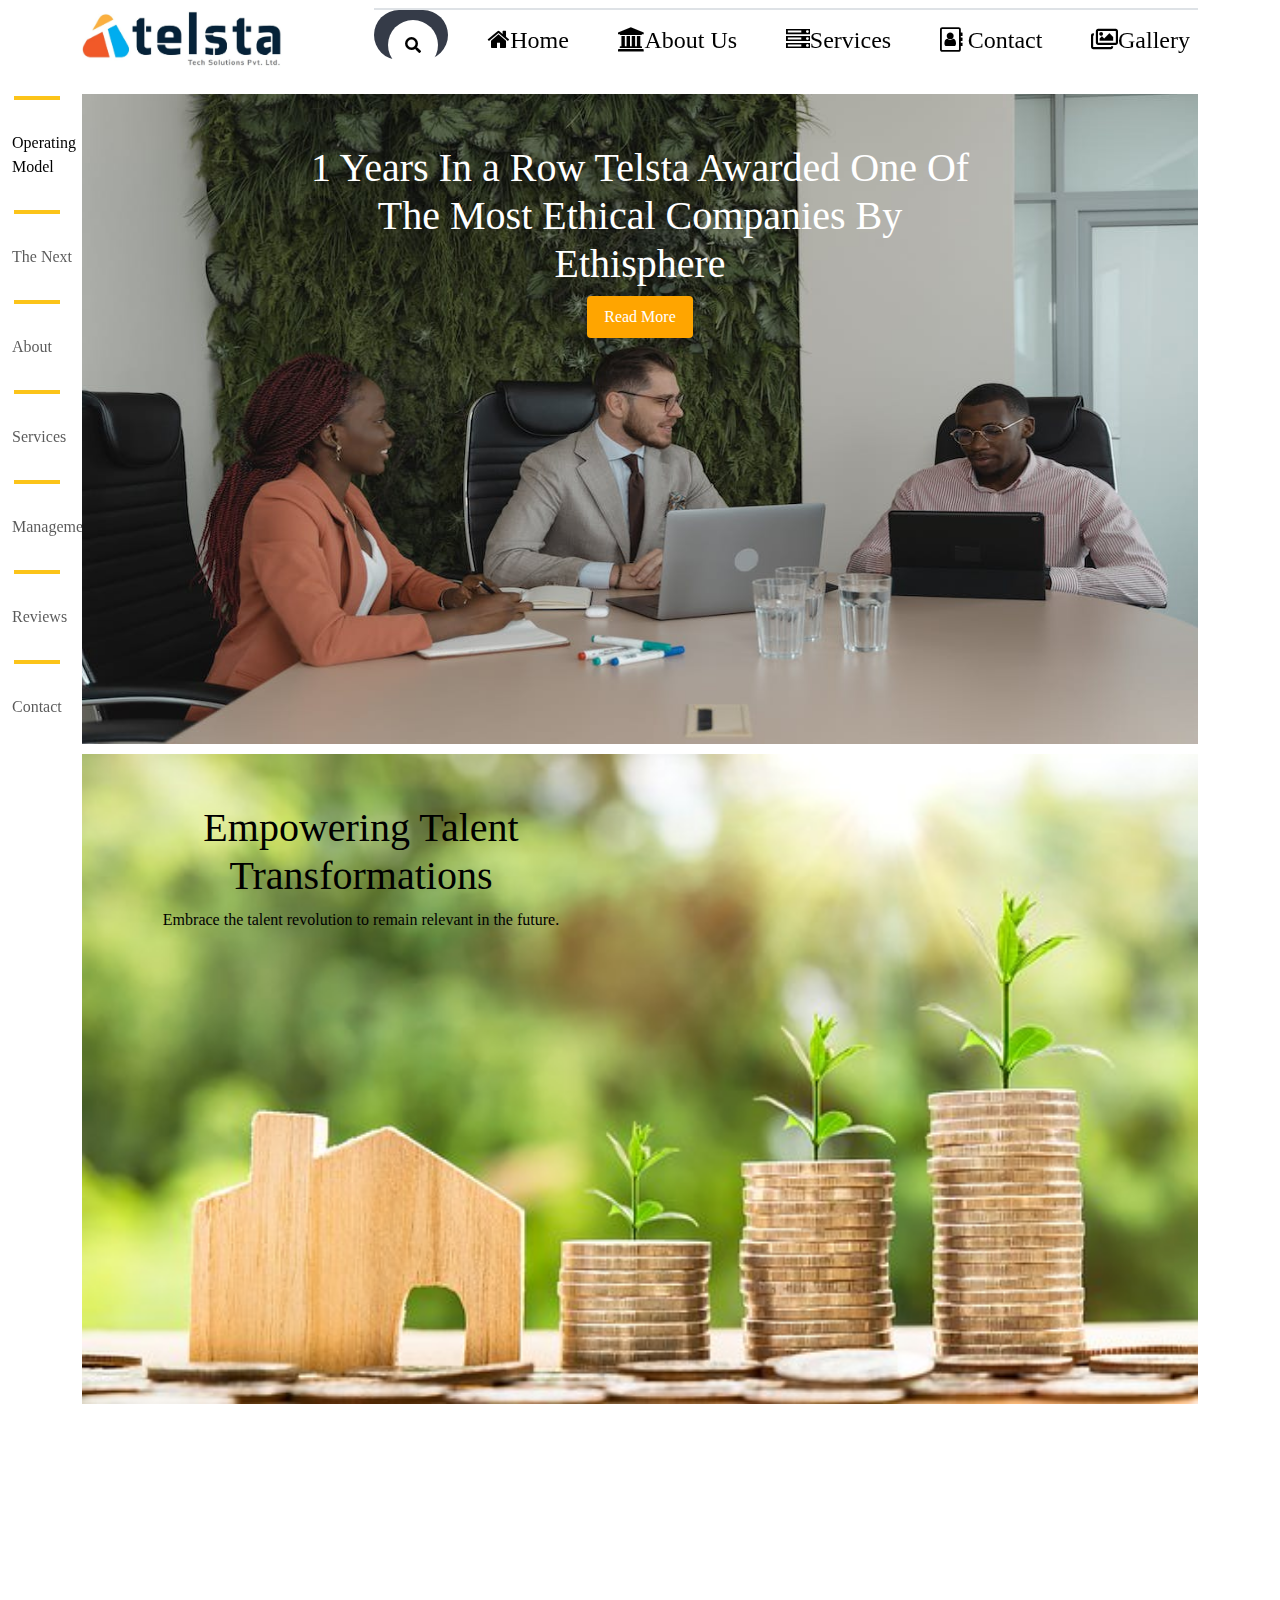
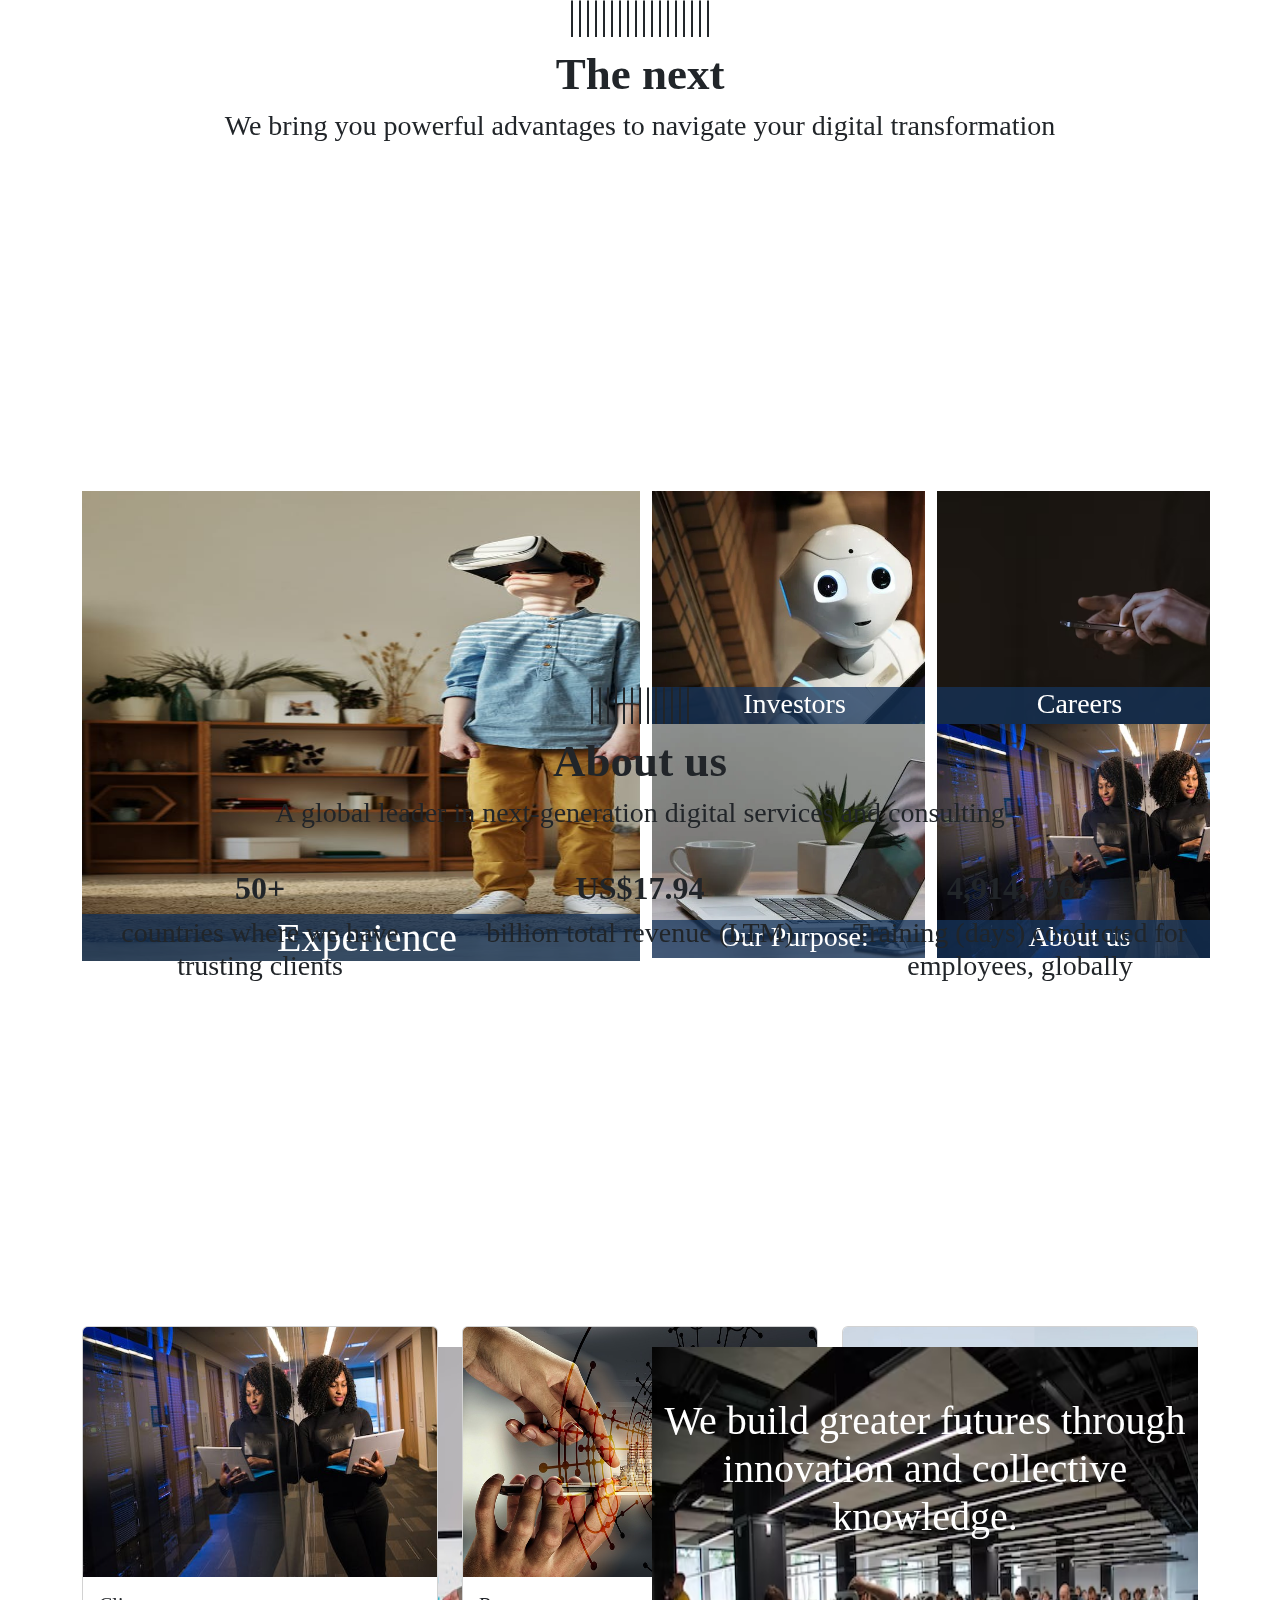
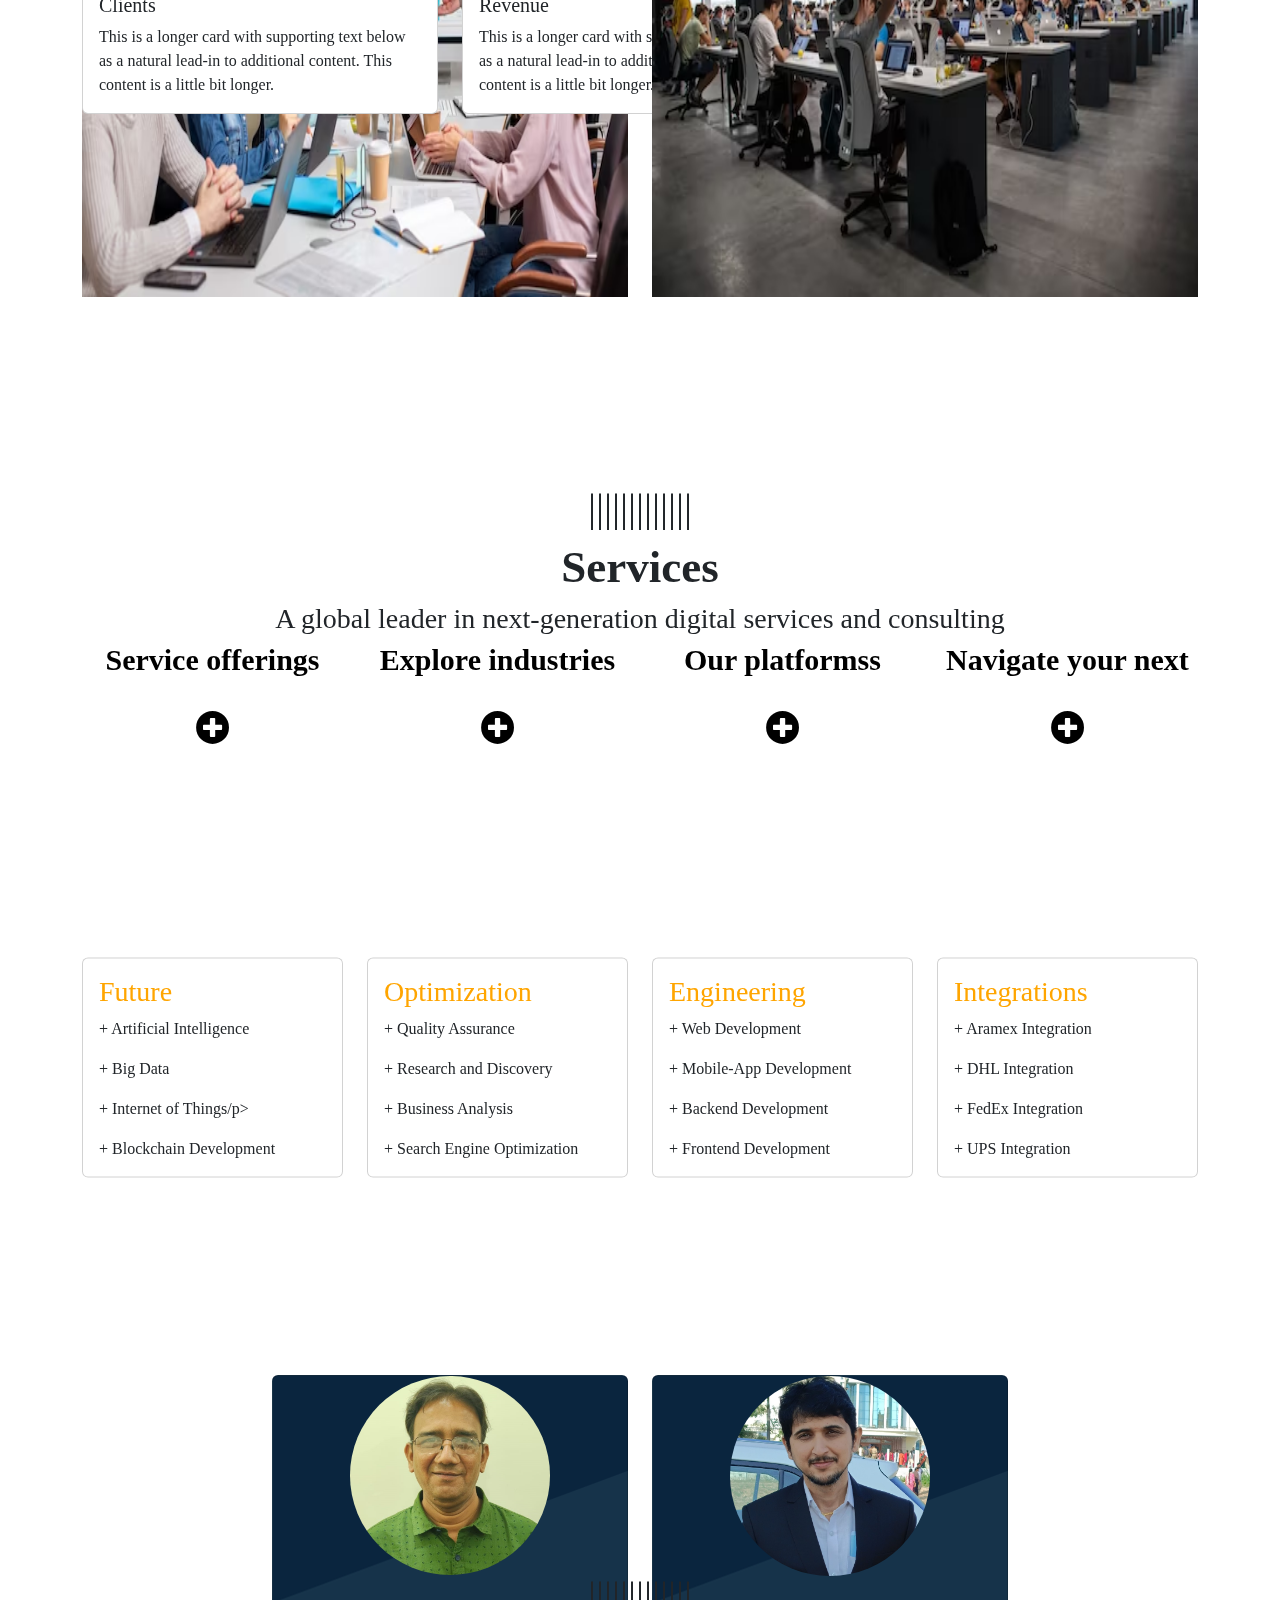
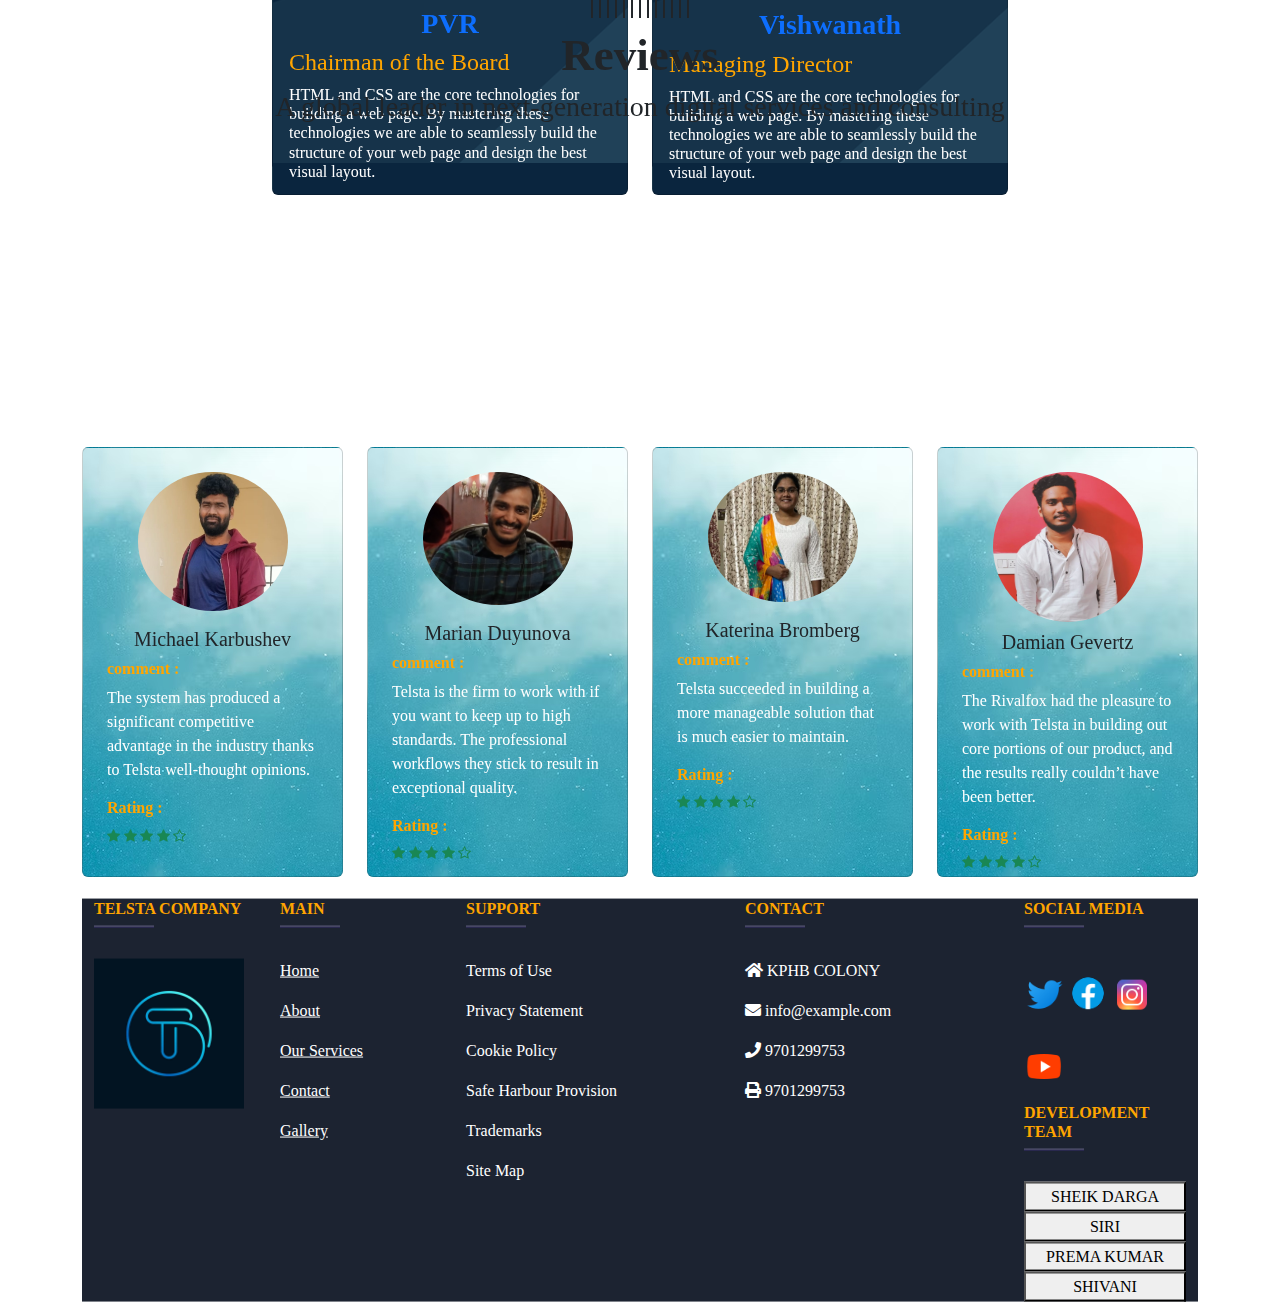
<file: html/index.html>
<!DOCTYPE html>
		<html lang="en">
		<head>
      <title> Telsta software solutions </title>
		<meta charset="UTF-8">
		<meta http-equiv="X-UA-Compatible" content="IE=edge">
		<meta name="viewport" content="width=device-width, initial-scale=1.0">

    <link href="https://cdn.jsdelivr.net/npm/bootstrap@5.2.3/dist/css/bootstrap.min.css" rel="stylesheet">
    <script src="https://cdn.jsdelivr.net/npm/bootstrap@5.2.3/dist/js/bootstrap.bundle.min.js"></script>
   
    <link rel="stylesheet" href="..\css\telstastyles.css">
    
 
    <link rel="stylesheet" href="https://cdnjs.cloudflare.com/ajax/libs/font-awesome/5.14.0/css/all.min.css">
    <link rel="stylesheet" href="https://cdnjs.cloudflare.com/ajax/libs/font-awesome/4.7.0/css/font-awesome.min.css">
    <link rel="stylesheet" href="https://unpkg.com/aos@2.3.0/dist/aos.css">

    <script src="https://cdn.jsdelivr.net/npm/jquery@3.6.3/dist/jquery.slim.min.js"></script>
	  <script src="https://cdn.jsdelivr.net/npm/popper.js@1.16.1/dist/umd/popper.min.js"></script>
<script src=" https://unpkg.com/aos@2.3.0/dist/aos.js"></script>    



	</head>
  <body data-bs-spy="scroll" data-bs-target=".scrol" data-bs-offset="50">
    <!--side scroll starting-->
    <nav class="navbar scrol d-none  d-xl-block">
      <div class="container-fluid">
        <ul class="navbar-nav">
          <li class="nav-item">
            <img src="..\pvr img\lineicon.jpg">
            <a class="nav-link border-hover1 " href="#section1">Operating Model</a>
          </li>
          <li class="nav-item">
            <img src="..\pvr img\lineicon.jpg">
            <a class="nav-link" href="#section2">The Next</a>
          </li>
          <li class="nav-item">
            <img src="..\pvr img\lineicon.jpg">
            <a class="nav-link" href="#section3">About</a>
          </li>
          <li class="nav-item">
            <img src="..\pvr img\lineicon.jpg">
            <a class="nav-link border-hover1" href="#section4">Services</a>
          </li>
          
          <li class="nav-item">
            <img src="..\pvr img\lineicon.jpg">
            <a class="nav-link" href="#section5">Management</a>
          </li>
          <li class="nav-item">
            <img src="..\pvr img\lineicon.jpg">
            <a class="nav-link" href="#section6">Reviews</a>
          </li>
          <li class="nav-item">
            <img src="..\pvr img\lineicon.jpg">
            <a class="nav-link" href="#section7">Contact</a>
          </li>
        </ul>
      </div>
    </nav>
    <!-- side scroll ending-->


    <!--header start-->  
			<nav class="header">
				<div class="navbar navbar-expand-lg">
					<div class="container">
						<a href="#" class=" text-decoration-none d-block d-lg-none fw-bold fs-1  "><img src="..\pvr img\logo1.jpeg"width="160px" height="50px"/> </a>
           
                        
						<button class="navbar-toggler" type="button" data-bs-toggle="collapse"
							data-bs-target="#navbarSupportedContent" aria-controls="navbarSupportedContent"
							aria-expanded="false" aria-label="Toggle navigation">
							<span class=" fa fa-bars" style="font-size:34px" ></span>
						</button>

            <img class="	d-none d-lg-block d-xl-block  fw-bold fs-1 " src="..\pvr img\logo1.jpeg" width="200px">

						<div class="collapse navbar-collapse justify-content-end" id="navbarSupportedContent">
							<ul id="nav-length" class="navbar-nav justify-content-between border-top border-2 text-center">
                <li>
                  <div class="searchbar ">
                    <input class="search_input" type="text" name="" placeholder="Search...">
                    <a href="#" class="search_icon"><i class="fas fa-search"></i></a>
                  </div>
                </li>
								<li class="nav-item">
									<a href="../html/index.html"  class="nav-link border-hover py-3 text-black fa fa-home"style="font-size:24px">Home</a>
								</li>
								<li class="nav-item">
									<a href="../html/about.html"class="nav-link border-hover py-3 text-black fa fa-bank"style="font-size:24px">About Us</a>
                                </li>
								<li class="nav-item">
									<a href="..\html\services.html" class="nav-link border-hover py-3  text-black 	fa fa-server" style="font-size:24px">Services</a>
								</li>
								<li class="nav-item">
									<a href="..\html\ContactUs.html"  class="nav-link border-hover py-3  text-black fa fa-address-book-o" style="font-size:24px">
										Contact
									</a>
								</li>
                <li class="nav-item">
									<a href="..\html\gallery.html" class="nav-link border-hover py-3  text-black 	far fa-images" style="font-size:24px">Gallery</a>
								</li>
							</ul>
						</div>
					</div>
				</div>
			</nav>
            <!--header end -->
          

                <!--first image-->
    <div id="section1">
            <div class="container">
                <div style="margin-top:15px;" >
                    <div class="hero img-zoom ">
                        <div class="hero-overlay " >
                          <h1 >1 Years In a Row Telsta Awarded One Of The Most Ethical Companies By Ethisphere</h1>
                          <a href="../html/about.html"><button class="btn rainbow rainbow-1" >Read More</button></a>
                        </div>
                        <img src="..\pvr img\pic19.jpg"  alt="bubbles from surf" class="hero-image " >
                    </div> 
                </div>
            </div>


            <!-- seconde image-->
            <div class="container "  style="margin-top: 10px;" >
                <div class="hero img-zoom">
                    <div class="hero-overlay2 " style="color: black;">
                        <h1>Empowering Talent Transformations
                        </h1>
                        <p>Embrace the talent revolution to remain relevant in the future.</p>
                    </div>
                    <img src="..\pvr img\pic16.jpg" class="hero-image">
                </div>
            </div>
    </div>
  <div id="section2">
            <!--information-->
            <div class="container text-center" data-aos="slide-up"style="margin-top: 35px;" >
                <h1>||||||||||||||||||</h1>
                <h1 class="heading">The next</h1>
                <h3 class="heading2">We bring you powerful advantages to navigate your digital transformation</h3>
            </div>
            <!--cards design starting-->

              <div class="container" data-aos="slide-up"style="margin-top: 30px;">
                <div class="row ">
                    <div class="col-md-6 box">
                            <img src="..\pvr img\pic12.jpg" width="650px" height="470px"/>
                            <div class="cover1">
                                <h1>Experience</h1>
                                <p >
                                    Deliver design-led delightful experiences built on a deep empathy for customers. Conquer context, content and channel to make CX your competitive advantage.</p>
                            </div>
                    </div>
                    <div class="col-md-6">
                      <div class="row" >
                            <div class="col-md-6 box">
                                <img src="..\pvr img\pic11.jpg" width="350px"  height="100%"/>
                                <div class="cover">
                                   <h3 >Investors</h3>
                                  <p >
                                    Maximizing shareholder value with good corporate governance</p>
                                </div>
                            </div>
                            <div class="col-md-6 box">
                                    <img src="..\pvr img\pic7.jpg" width="350px" height="100%"/>

                                     <div class="cover">
                                        <h3 >Careers</h3>
                                       <p >
                                        Every Infoscion is the navigator of our clients’ digital transformation/p>
                                     </div>
                            </div>
                      </div>
                      <div class="row">
                            <div class="col-md-6 box">
                                      <img src="..\pvr img\pic14.jpg"width="350px"  height="100%"/>
                                     <div class="cover">
                                        <h3 >Our Purpose:</h3>
                                       <p >
                                          To amplify human potential and create the next opportunity for people, businesses and communities
                                        </p>
                                     </div>
                            </div>
                            <div class="col-md-6 box">
                                      <img src="..\pvr img\pic13.jpg" width="350px" height="100%" />
                                      <div class="cover">
                                        <h3 >About us</h3>
                                        <p > A global leader in next-generation digital services and consulting</p>
                                      </div>
                            </div>
                      </div>
                    </div>
                </div>
              </div>
  </div>
        <!--cards design ending-->
        <div id="section3">
          <!--about start-->
          <div class="container text-center"data-aos="slide-up" style="margin-top: 35px;">
              <div  >
                  <h1>|||||||||||||</h1>
                  <h1 class="heading">About us</h1>
                  <h3 class="heading2">A global leader in next-generation digital services and consulting</h3>
              </div>
          </div>
          <!--about ending-->
  
          <!--information-->
          <div class="container text-center"data-aos="slide-up" style="margin-top: 70px;">
              <div class="row">
                  <div class="col-md-4">
                     <h2 style="font-weight:bold"> 50+</h2>
                     <h3 class="heading2">countries where we have trusting clients</h3>
                  </div>
                  <div class="col-md-4">
                      <h2 style="font-weight:bold" >US$17.94</h2>
                      <h3 class="heading2">billion total revenue (LTM)</h3>
                  </div>
                  <div class="col-md-4">
                      <h2 style="font-weight:bold"> 4,914,796+</h2>
                      <h3 class="heading2">
                          Training (days) conducted for employees, globally</h3>
                  </div>
              </div>
          </div>
          <div class="container "data-aos="slide-up" style="margin-top: 45px;">
              <div class="row row-cols-1 row-cols-md-3 g-4">
                  <div class="col">
                    <div class="card">
                      <img class="card-img-top" src="..\pvr img\pic13.jpg"  width="100%" height="250px" >
                      <div class="card-body one">
                        <h5 class="card-title">Clients</h5>
                        <p class="card-text">This is a longer card with supporting text below as a natural lead-in to additional content. This content is a little bit longer.</p>
                      </div>
                    </div>
                  </div>
                  <div class="col">
                    <div class="card">
                      <img class="card-img-top " src="..\pvr img\pic17.jpg" width="100%" height="250px" >
                      <div class="card-body one">
                        <h5 class="card-title">Revenue</h5>
                        <p class="card-text">This is a longer card with supporting text below as a natural lead-in to additional content. This content is a little bit longer.</p>
                      </div>
                    </div>
                  </div>
                  <div class="col">
                    <div class="card">
                      <img  class="card-img-top" src="..\pvr img\pic15.jpg" width="100%" height="250px">
                      <div class="card-body one">
                        <h5 class="card-title">Training</h5>
                        <p class="card-text">This is a longer card with supporting text below as a natural lead-in to additional content. This content is a little bit longer.</p>
                      </div>
                    </div>
                  </div>
              </div>
          </div>
            <div class="container" style="margin-top:45px;">
              <div class="row">
                <div class="col-md-6">
                   <div class="zoom"  >
                   
                    <img src="..\pvr img\pic20.jpg"  width="100%"height="550px">
                    </div>
                </div>
                <div class="col-md-6">
                <div class="hero zoom" >
                    <div class="hero-overlay1 ">
                        <h1 >
                            We build greater futures through innovation and collective knowledge.
                        </h1>
                    </div>
                <img src="..\pvr img\pic6.jpg" width="100%"height="550px">
                </div>
              </div>
            </div>
          </div>
        </div>
      
      <div id="section4">
            <!---services starting-->
          <div class="container text-center"data-aos="slide-up" style="margin-top: 35px;">
              <div  >
                  <h1>|||||||||||||</h1>
                  <h1 class="heading">Services</h1>
                  <h3 class="heading2">A global leader in next-generation digital services and consulting</h3>
              </div>
          </div>
            <div class="container" data-aos="slide-up"style="margin-top: 40px;">
              <div class="row services">
                  <div class="col-lg-3">
                      <h2 style=" font-weight: bold;font-size: 30px;">Service offerings</h2>
                      <i style='font-size:34px' class='fas services-img'>&#xf055;</i>
  
                  </div>
                  <div class="col-lg-3">
                      <h2 style=" font-weight: bold;font-size: 30px;"> Explore industries</h2>
                      <i style='font-size:34px' class='fas services-img'>&#xf055;</i>
                  </div>
                  <div class="col-lg-3">
                      <h2 style=" font-weight: bold;font-size: 30px;"> Our platformss</h2>
                      <i style='font-size:34px' class='fas services-img'>&#xf055;</i>
                  </div>
                  <div class="col-lg-3">
                      <h2 style=" font-weight: bold;font-size: 30px;">Navigate your next</h2>
                      <i style='font-size:34px' class='fas services-img'>&#xf055;</i>
                      
                  </div>
              </div>
            </div>
            <div class="container" data-aos="slide-up">
              <div class="row">
                <div class="col-md-3 pt-5">
                  <div class="card cardbg cardb">
                     <div class="card-body">
                       <h3 class="card-title textcolor">Future</h3>
                       <p class="card-text">+ Artificial Intelligence</p>
                       <p class="card-text">+ Big Data</p>
                       <p class="card-text">+ Internet of Things/p>
                       <p class="card-text">+ Blockchain Development </p>

                       </div>
                   </div>
                </div>
                <div class="col-md-3 pt-5">
                  <div class="card cardbg cardb">
                     <div class="card-body">
                       <h3 class="card-title textcolor">Optimization</h3>
                       <p class="card-text">+ Quality Assurance</p>
                       <p class="card-text">+ Research and Discovery</p>
                       <p class="card-text">+ Business Analysis</p>
                       <p class="card-text">+ Search Engine Optimization</p>



                      </div>
                   </div>
                </div>
                <div class="col-md-3 pt-5">
                  <div class="card cardbg cardb">
                     <div class="card-body">
                       <h3 class="card-title textcolor"> Engineering</h3>
                       <p class="card-text">+ Web Development</p>
                       <p class="card-text">+ Mobile-App Development</p>
                       <p class="card-text">+ Backend Development</p>
                       <p class="card-text">+ Frontend Development</p>
                       
                     </div> 
                   </div>
                </div>
                <div class="col-md-3 pt-5">
                  <div class="card cardbg cardb">
                     <div class="card-body">
                       <h3 class="card-title textcolor">Integrations</h3>
                       <p class="card-text">+ Aramex Integration</p>
                       <p class="card-text">+ DHL Integration</p>
                       <p class="card-text">+ FedEx Integration</p>
                       <p class="card-text">+ UPS Integration</p>
                      </div>
                   </div>
                </div>
              </div>
            </div>
      </div>
      
  
          <!-- service ending-->
    <div id="section5" >
        <div class="container"data-aos="slide-up" style="margin-top: 45px;">
          <div class="row ">
              <div class="col-md-2">

              </div>
              <div class="col-md-4 "  >
                  <div class="card" style="height: 420px; background-image: url('../pvr img/background10.jpg');">
                    <img src="..\pvr img\pvr.jpg"width="200px" height="200px"  class=" rounded-circle img-fluid d-block mx-auto mb-3" />
                    <div class="card-body">
                        <h3 class="text-center text-primary" style="font-weight: bold;">PVR</h3>
                        <h4 class="card-title textcolor">Chairman of the Board</h4>
                        <h6 class="card-text text-white">HTML and CSS are the core technologies for building a web page. By mastering these technologies we are able to seamlessly build the structure of your web page and design the best visual layout.</h6>
                      </div>
                  </div>
              </div>
              <div class="col-md-4 "   >
                  <div class="card"style="height: 420px;background-image: url('../pvr img/background10.jpg');" >
                    <img src="..\pvr img\vish.jpg"class=" rounded-circle img-fluid d-block mx-auto mb-3" width="200px" height="200px" />
                    <div class="card-body">
                        <h3  class="text-center text-primary" style="font-weight: bold;">Vishwanath</h3>
                        <h4 class="card-title textcolor">Managing Director</h4>
                        <h6 class="card-text text-white">HTML and CSS are the core technologies for building a web page. By mastering these technologies we are able to seamlessly build the structure of your web page and design the best visual layout.</h6>
                      </div>
                  </div>
              </div>
              <div class="col-md-2">

              </div> 
          </div>
        </div>
    </div>
    
    <div id="section6">
      <div class="container text-center"data-aos="slide-up" style="margin-top: 45px;">
        <div  >
            <h1>|||||||||||||</h1>
            <h1 class="heading">Reviews</h1>
            <h3 class="heading2">A global leader in next-generation digital services and consulting</h3>
        </div>
      </div>
        <!--review starting-->
      <div class="container" data-aos="slide-up">
        <div class="row " style="margin-top: 45px;">
          <div class="col-lg-3 col-md-6 mb-4 mb-lg-0" >
            <!-- Card-->
            <div class="card"  style="height: 430px;background-image: url('../pvr img/background11.jpg');">
              <div class="card-body  p-4"><img src="..\pvr img\review1.jpg" width="150px" height="150px" alt="" class="rounded-circle  img-fluid d-block mx-auto mb-3">
                <h5  class="text-dark text-center">Michael Karbushev</h5>
                <h6 class="textcolor"style="font-weight: bold;" >comment :</h6>
                <p class=" text-white">The system has produced a significant competitive advantage in the industry thanks to Telsta well-thought opinions. </p>
                <h6 class="textcolor"style="font-weight: bold;">Rating :</h6>
                <ul class="list-inline small">
                  <li class="list-inline-item m-0"><i class="fa fa-star text-success"></i></li>
                  <li class="list-inline-item m-0"><i class="fa fa-star text-success"></i></li>
                  <li class="list-inline-item m-0"><i class="fa fa-star text-success"></i></li>
                  <li class="list-inline-item m-0"><i class="fa fa-star text-success"></i></li>
                  <li class="list-inline-item m-0"><i class="fa fa-star-o text-success"></i></li>
                </ul>
              </div>
            </div>
          </div>
      
          <div class="col-lg-3 col-md-6 mb-4 mb-lg-0" style="height: 430px;">
            <!-- Card-->
            <div class="card "  style="height: 430px;background-image: url('../pvr img/background11.jpg');">
              <div class="card-body  p-4"><img src="..\pvr img\review2.jpg" width="150px" height="150px" alt="" class="rounded-circle  img-fluid d-block mx-auto mb-3">
                <h5  class="text-dark text-center">Marian Duyunova</h5>
                <h6 class="textcolor"style="font-weight: bold;" >comment :</h6>
                <p class="text-white">Telsta is the firm to work with if you want to keep up to high standards. The professional workflows they stick to result in exceptional quality.

                </p>
                <h6 class="textcolor"style="font-weight: bold;">Rating :</h6>
                <ul class="list-inline small">
                  <li class="list-inline-item m-0"><i class="fa fa-star text-success"></i></li>
                  <li class="list-inline-item m-0"><i class="fa fa-star text-success"></i></li>
                  <li class="list-inline-item m-0"><i class="fa fa-star text-success"></i></li>
                  <li class="list-inline-item m-0"><i class="fa fa-star text-success"></i></li>
                  <li class="list-inline-item m-0"><i class="fa fa-star-o text-success"></i></li>
                </ul>
              </div>
            </div>
          </div>
      
          <div class="col-lg-3 col-md-6 mb-4 mb-lg-0">
            <!-- Card-->
            <div class="card " style="height: 430px;background-image: url('../pvr img/background11.jpg');">
              <div class="card-body  p-4"><img src="..\pvr img\anjali.jpg" width="150px" height="150px" alt="" class="rounded-circle  img-fluid d-block mx-auto mb-3">
                <h5  class="text-dark text-center">Katerina Bromberg</h5>
                <h6  class="textcolor"style="font-weight: bold;" >comment :</h6>
                <p class="text-white">Telsta succeeded in building a more manageable solution that is much easier to maintain.</p>
                <h6 class="textcolor"style="font-weight: bold;">Rating :</h6>
                <ul class="list-inline small">
                  <li class="list-inline-item m-0"><i class="fa fa-star text-success"></i></li>
                  <li class="list-inline-item m-0"><i class="fa fa-star text-success"></i></li>
                  <li class="list-inline-item m-0"><i class="fa fa-star text-success"></i></li>
                  <li class="list-inline-item m-0"><i class="fa fa-star text-success"></i></li>
                  <li class="list-inline-item m-0"><i class="fa fa-star-o text-success"></i></li>
                </ul>
              </div>
            </div>
          </div>
      
          <div class="col-lg-3 col-md-6 mb-4 mb-lg-0" >
            <!-- Card-->
            <div class="card "  style="height: 430px;background-image: url('../pvr img/background11.jpg');">
              <div class="card-body  p-4"><img src="..\pvr img\review3.jpg" width="150px" height="150px" alt="" class="rounded-circle d-block mx-auto mb-2 ">
                <h5  class="text-dark text-center">Damian Gevertz</h5>
                <h6  class="textcolor"style="font-weight: bold;" >comment :</h6>
                <p class="text-white">The Rivalfox had the pleasure to work with Telsta in building out core portions of our product, and the results really couldn’t have been better. </p>
                <h6 class="textcolor"style="font-weight: bold;">Rating :</h6>
                <ul class="list-inline small">
                  <li class="list-inline-item m-0"><i class="fa fa-star text-success"></i></li>
                  <li class="list-inline-item m-0"><i class="fa fa-star text-success"></i></li>
                  <li class="list-inline-item m-0"><i class="fa fa-star text-success"></i></li>
                  <li class="list-inline-item m-0"><i class="fa fa-star text-success"></i></li>
                  <li class="list-inline-item m-0"><i class="fa fa-star-o text-success"></i></li>
                </ul>
              </div>
            </div>
          </div>
        </div>
      </div>
    </div>

      
<!--review ending-->  

<!-- Button trigger modal -->


<!-- Modal -->
<div class="modal fade" id="exampleModal1" tabindex="-1" aria-labelledby="exampleModalLabel" aria-hidden="true">
  <div class="modal-dialog">
    <div class="modal-content" style="height: 400px;background-image: url('../pvr img/background15.jpg');">
      <div class="modal-header">
        <img src="..\pvr img\darga.jpg" width="150px" height="10px" alt="" class="rounded-circle  img-fluid d-block mx-auto mb-3">
      </div>
      <div class="modal-body text-primary">
        Java Developer
          <div class="text-black">
            <h5 class="modal-title" id="exampleModalLabel">Sheik Darga</h5>
            <h6>Email : sheikdarga755@gmail.com</h6>
            <h6>Phone No : 9701299753</h6>
          </div>
      </div>
      
      <div class="modal-footer">
        <button type="button" class="btn btn-success" data-bs-dismiss="modal">Close</button>
      </div>
    </div>
  </div>
</div>

<div class="modal fade" id="exampleModal2" tabindex="-1" aria-labelledby="exampleModalLabel" aria-hidden="true">
  <div class="modal-dialog">
    <div class="modal-content" style="height: 400px;background-image: url('../pvr img/background15.jpg');">
      <div class="modal-header">
        <img src="..\pvr img\siri.jpg" width="150px" height="150px" alt="" class="rounded-circle  img-fluid d-block mx-auto mb-3">
      </div>
      <div class="modal-body text-primary">
        Web Developer
        <div class="text-black">
          <h5 class="modal-title" id="exampleModalLabel">Siri</h5>
          Lorem ipsum dolor sit amet, consectetur
          adipisicing elit. Quod eos id officiis hic tenetur quae quaerat ad velit ab hic
          tenetur.
          </div>
      </div>
      <div class="modal-footer">
        <button type="button" class="btn btn-success" data-bs-dismiss="modal">Close</button>
      </div>
    </div>
  </div>
</div>


<div class="modal fade" id="exampleModal3" tabindex="-1" aria-labelledby="exampleModalLabel" aria-hidden="true">
  <div class="modal-dialog">
    <div class="modal-content" style="height: 400px;background-image: url('../pvr img/background15.jpg');">
      <div class="modal-header">
        <img src="..\pvr img\prema.jpg" width="150px" height="150px" alt="" class="rounded-circle  img-fluid d-block mx-auto mb-3">
      </div>
      <div class="modal-body text-primary">
        Web Developer
        <div class="text-black">
        <h5 class="modal-title" id="exampleModalLabel">PREMA KUMAR</h5>
        Lorem ipsum dolor sit amet, consectetur
        adipisicing elit. Quod eos id officiis hic tenetur quae quaerat ad velit ab hic
        tenetur.
        </div>
      </div>
      <div class="modal-footer">
        <button type="button" class="btn btn-success" data-bs-dismiss="modal">Close</button>
      </div>
    </div>
  </div>
</div>

<div class="modal fade" id="exampleModal4" tabindex="-1" aria-labelledby="exampleModalLabel" aria-hidden="true">
  <div class="modal-dialog">
    <div class="modal-content" style="height: 400px;background-image: url('../pvr img/background15.jpg');">
      <div class="modal-header">
        <img src="..\pvr img\shivani.jpg" width="150px" height="150px" alt="" class="rounded-circle  img-fluid d-block mx-auto mb-3">
      </div>
      <div class="modal-body text-primary">
         Web Developer
         <div class="text-black">
          <h5 class="modal-title" id="exampleModalLabel">Shivani</h5>
          Lorem ipsum dolor sit amet, consectetur
          adipisicing elit. Quod eos id officiis hic tenetur quae quaerat ad velit ab hic
          tenetur.
          </div>
      </div>
      <div class="modal-footer">
        <button type="button" class="btn btn-success" data-bs-dismiss="modal">Close</button>
      </div>
    </div>
  </div>
</div>


<div id="section7">
        <div class="container my-3" data-aos="slide-up">
            <!-- Footer -->
            <footer
                    class="text-center text-lg-start text-white"
                    style="background-color: #1c2331;"
                    >
             
              <section class="">
                <div class="container text-center text-md-start mt-5">
                
                  <div class="row mt-3">
                    <!-- telsta name and logo-->
                 
                    <div class="col-md-3 col-lg-4 col-xl-2 mx-auto mb-4">
                     
                      <h6 class="text-uppercase fw-bold textcolor">Telsta Company</h6>
                      <hr
                          class="mb-4 mt-0 d-inline-block mx-auto"
                          style="width: 60px; background-color: #7c4dff; height: 2px"
                          />
                      <p>
                        <img src="..\pvr img\logo3.jpg"width="150px" height="150px"/>                     
                     </p>
                    </div>
                    
          
                    <!-- main column -->
                    <div class="col-md-2 col-lg-2 col-xl-2 mx-auto mb-4 cardbody">
                    
                      <h6 class="text-uppercase fw-bold textcolor ">MAIN</h6>
                      <hr
                          class="mb-4 mt-0 d-inline-block mx-auto"
                          style="width: 60px; background-color: #7c4dff; height: 2px"
                          />
                          <p>
                            <a href="../html/index.html" class="text-white">Home</a>
                                  </p>
                                  <p>
                                    <a href="../html/about.html" class="text-white">About</a>
                                  </p>                                  </p>
                                  <p>
                                    <a href="../html/services.html" class="text-white" >Our Services </a>
                                    
                                  <p>
                                    <a href="../html/ContactUs.html" class="text-white">Contact</a>
                                  </p>
                                  <p>
                                    <a href="..\html\gallery.html" class="text-white">Gallery</a>
                                  </p>
                    </div>
                    
          
                    <!-- support column -->
                    <div class="col-md-3 col-lg-3 col-xl-3 mx-auto mb-4 cardbody">
                      <!-- Links -->
                      <h6 class="text-uppercase fw-bold textcolor">Support</h6>
                      <hr
                          class="mb-4 mt-0 d-inline-block mx-auto"
                          style="width: 60px; background-color: #7c4dff; height: 2px"
                          />
                          <P>Terms of Use</P>
                           <P>Privacy Statement</P> 
                            <P>Cookie Policy</P> 
                            <P>Safe Harbour Provision</P> 
                            <P>Trademarks</P> 
                            <P>Site Map</P> 
                      
                     
                    </div>
                    
          
                    <!-- contact column -->
                    <div class="col-md-2 col-lg-3 col-xl-3 mx-auto mb-md-0 mb-4 cardbody">
                      <!-- Links -->
                      <h6 class="text-uppercase fw-bold textcolor">Contact</h6>
                      <hr
                          class="mb-4 mt-0 d-inline-block mx-auto"
                          style="width: 60px; background-color: #7c4dff; height: 2px"
                          />
                      <p><i class="fas fa-home mr-3"></i> KPHB COLONY</p>
                      <p><i class="fas fa-envelope mr-3"></i> info@example.com</p>
                      <p><i class="fas fa-phone mr-3"></i> 9701299753</p>
                      <p><i class="fas fa-print mr-3"></i> 9701299753</p>
                    </div>
                    <!--social media column-->
                    <div  class="col-md-2 col-lg-2 col-xl-2 mx-auto mb-md-0 mb-4 cardbody">
                        <h6 class="text-uppercase fw-bold textcolor">social media</h6>
                      <hr
                          class="mb-4 mt-0 d-inline-block mx-auto"
                          style="width: 60px; background-color: #7c4dff; height: 2px"
                          />
                          <div >
                            <img class=" my-3 " src="..\pvr img\icons8-twitter-1.png" width="40px" alt="twitter">
                            <img class=" my-3" src="..\pvr img\icons8-facebook-48.png" width="40px" alt="facebook">
                            <img class=" my-3" src="..\pvr img\icons8-instagram-48.png" width="40px" alt="instagram">
                            <img class=" my-3" src="..\pvr img\icons8-youtube-48.png"width="40px" alt="youtube">
                        </div>
                        <div>
                          <h6 class="text-uppercase fw-bold textcolor">DEVELOPMENT TEAM</h6>
                          <hr
                          class="mb-4 mt-0 d-inline-block mx-auto"
                          style="width: 60px; background-color: #7c4dff; height: 2px"
                          />
                          
                          <!-- Button trigger modal -->
                          <div style="display: grid;">
                               <button type="button"  data-bs-toggle="modal" data-bs-target="#exampleModal1">SHEIK DARGA</button>
                               <button type="button" data-bs-toggle="modal" data-bs-target="#exampleModal2">SIRI</button>
                               <button type="button"  data-bs-toggle="modal" data-bs-target="#exampleModal3">PREMA KUMAR</button>
                               <button type="button"  data-bs-toggle="modal" data-bs-target="#exampleModal4">SHIVANI</button>
                          </div>
                        </div>
                      </div>
                  </div>
                </div>
              </section>
            </footer>
            <!-- Footer -->
          </div>
</div>
<!--script-->
<script>
  AOS.init({
  duration: 1200,
})
</script>



	</body>
</html>
</file>
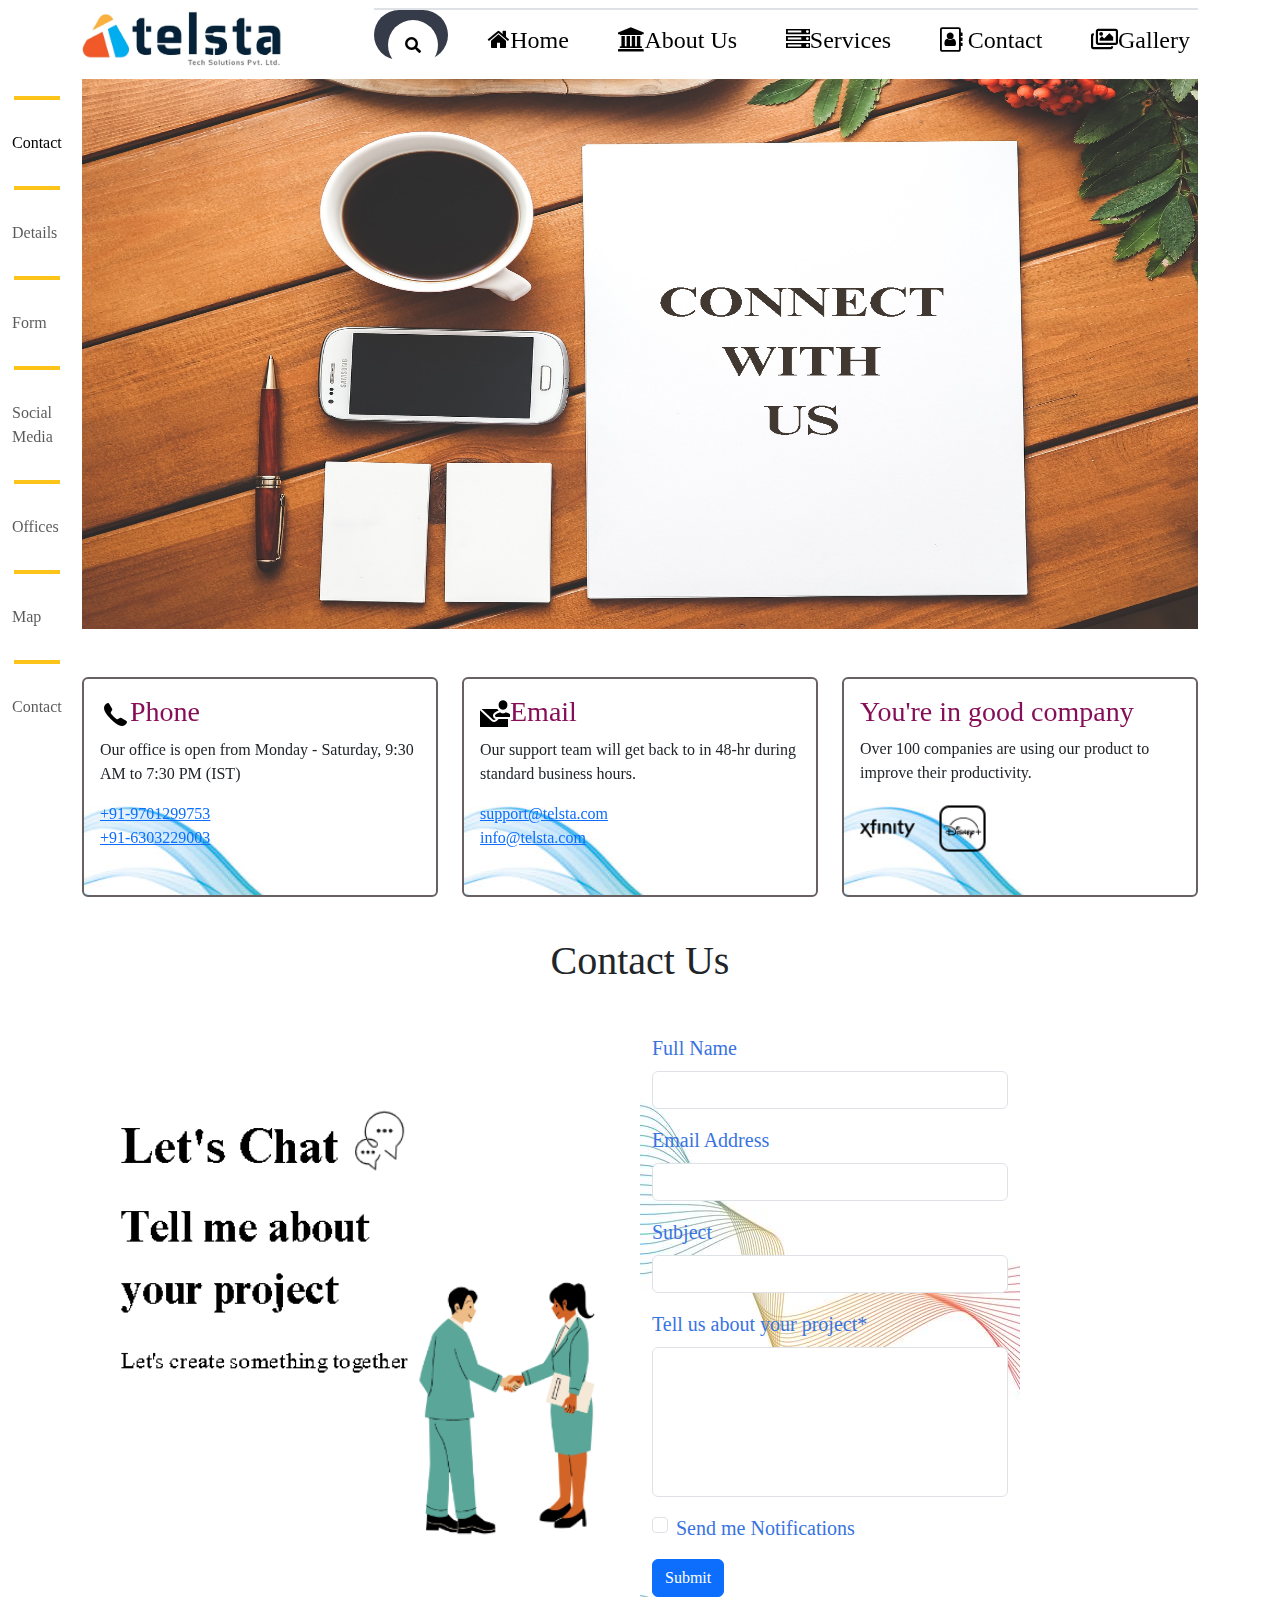
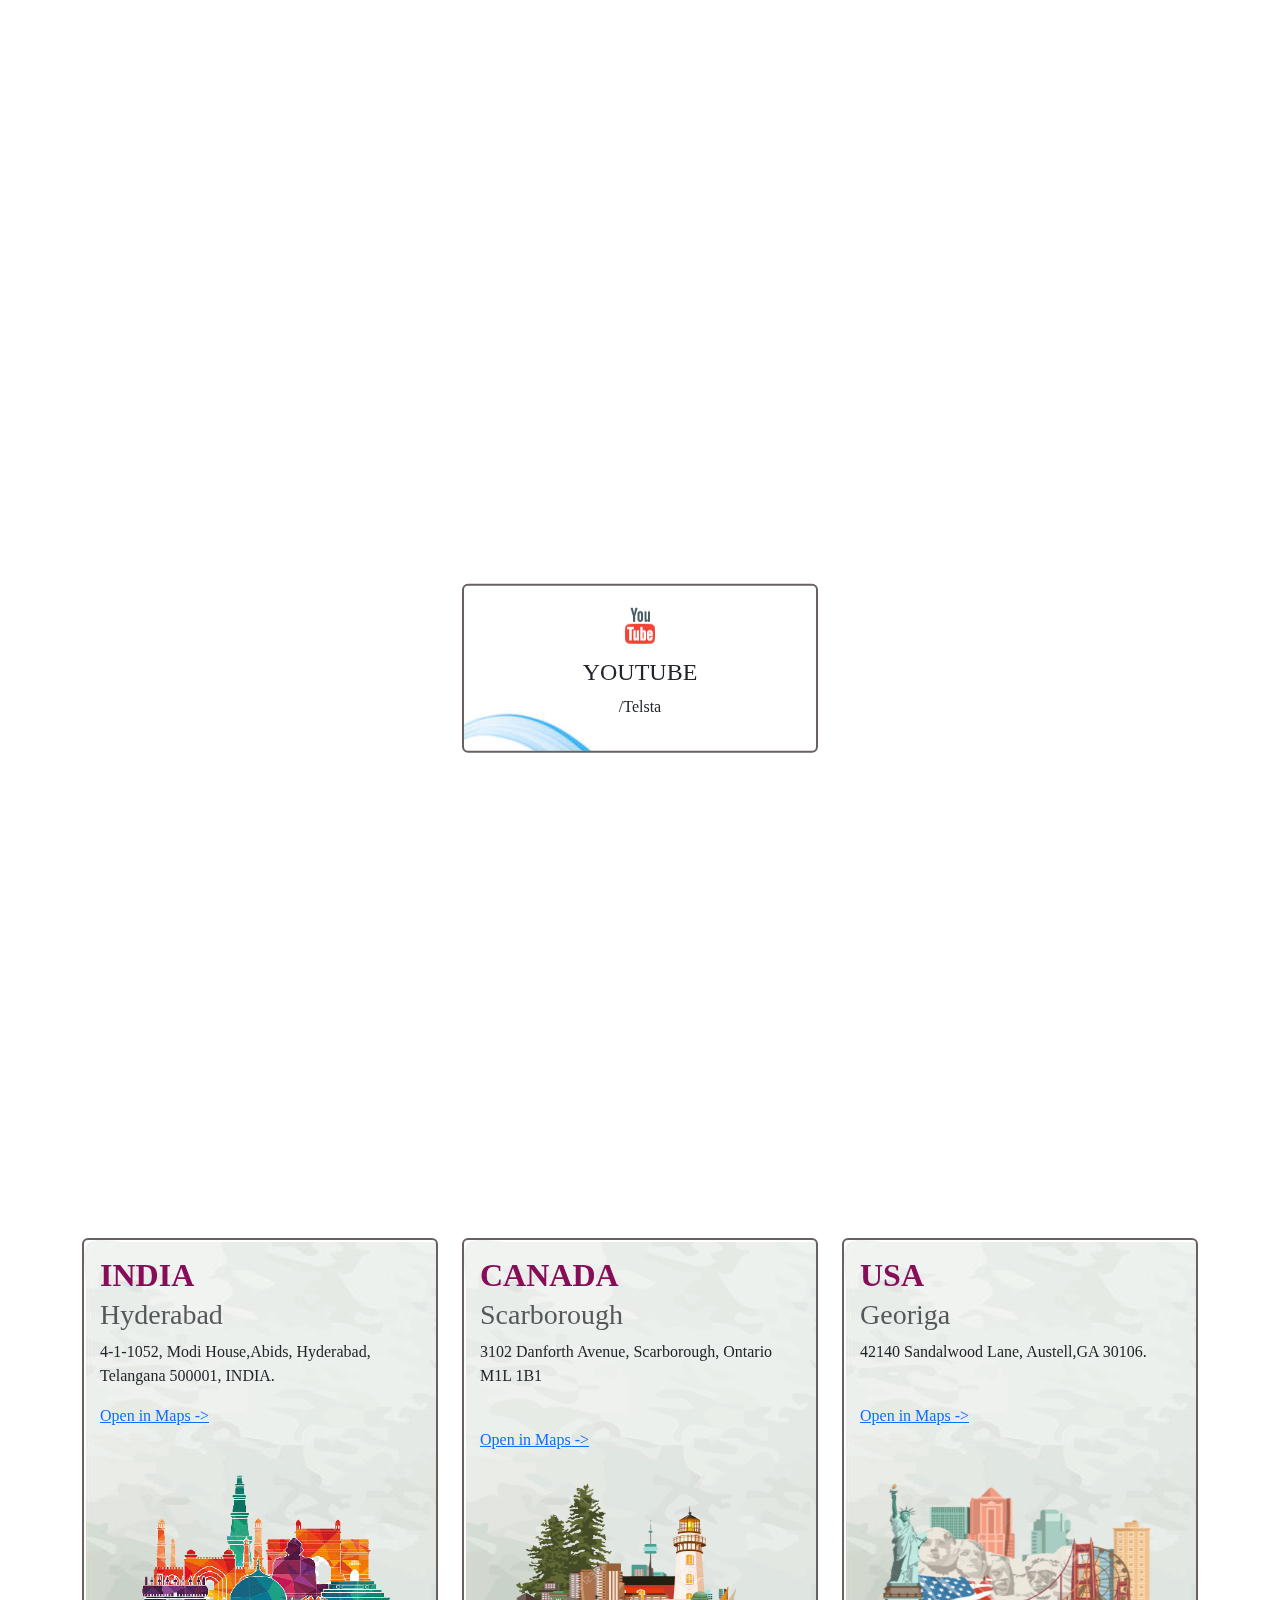
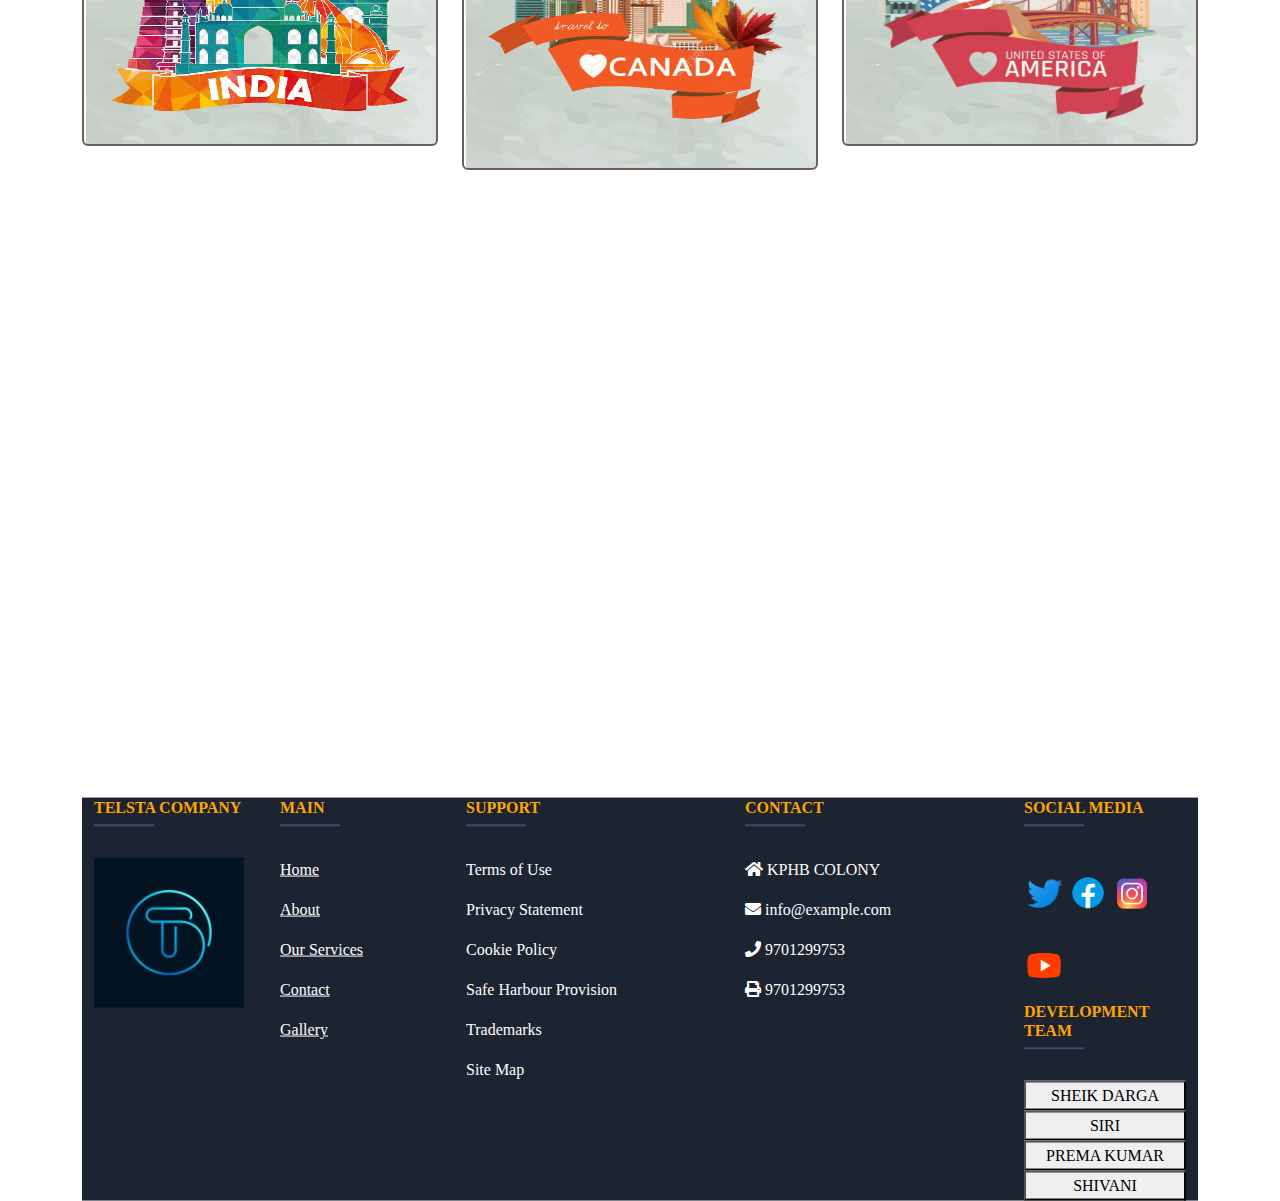
<file: html/ContactUs.html>
<!DOCTYPE html>
<html lang="en">
<head>
    <meta charset="UTF-8">
    <meta http-equiv="X-UA-Compatible" content="IE=edge">
    <meta name="viewport" content="width=device-width, initial-scale=1.0">
    
    <link href="https://cdn.jsdelivr.net/npm/bootstrap@5.2.3/dist/css/bootstrap.min.css" rel="stylesheet">
    <link rel="stylesheet" href="../css/cssstyle.css">

    <script src="https://cdn.jsdelivr.net/npm/bootstrap@5.2.3/dist/js/bootstrap.bundle.min.js"></script>
    <link rel="stylesheet" href="https://cdnjs.cloudflare.com/ajax/libs/font-awesome/5.14.0/css/all.min.css">
    <link rel="stylesheet" href="https://cdnjs.cloudflare.com/ajax/libs/font-awesome/4.7.0/css/font-awesome.min.css">
    <link rel="stylesheet" href="https://unpkg.com/aos@2.3.0/dist/aos.css">

    <script src="https://cdn.jsdelivr.net/npm/jquery@3.6.3/dist/jquery.slim.min.js"></script>
	  <script src="https://cdn.jsdelivr.net/npm/popper.js@1.16.1/dist/umd/popper.min.js"></script>
<script src=" https://unpkg.com/aos@2.3.0/dist/aos.js"></script>   

    <title>Contact Us</title>
    <script>
        function func1(){
            var name = document.getElementById("name").value;
            var email = document.getElementById("email").value;
            var PhoneNumber = document.getElementById("PhoneNumber").value;
            var help = document.getElementById("help").value;
            if(name=="" || email=="" || help =="")
            {
                document.getElementById("error").innerHTML = "Enter all the fields";
                return false;
            }
            else
            {
                if(name=="" && email=="")
                {
                    return true;
                }
                else
                {
                    document.getElementById("error").innerHTML ="Invalid Credentials";
                    return false;
                }
                
            }
        }
                    
    </script>
    <style>
      .google-map {
    padding-bottom: 50%;
    position: relative;
}

.google-map iframe {
    height: 100%;
    width: 100%;
    left: 0;
    top: 0;
    position: absolute;
}
    </style>
   
</head>
<body data-bs-spy="scroll" data-bs-target=".scrol" data-bs-offset="50">

   <!--Side Scroll Starts-->
   <nav class="navbar scrol d-none  d-xl-block">
    <div class="container-fluid">
      <ul class="navbar-nav">
        <li class="nav-item">
          <img src="..\pvr img\lineicon.jpg">
          <a class="nav-link " href="#section1">Contact</a>
        </li>
        <li class="nav-item">
          <img src="..\pvr img\lineicon.jpg">
          <a class="nav-link" href="#section2">Details</a>
        </li>
        <li class="nav-item">
          <img src="..\pvr img\lineicon.jpg">
          <a class="nav-link" href="#section3">Form</a>
        </li>
        <li class="nav-item">
          <img src="..\pvr img\lineicon.jpg">
          <a class="nav-link" href="#section4">Social Media</a>
        </li>
        <li class="nav-item">
          <img src="..\pvr img\lineicon.jpg">
          <a class="nav-link" href="#section5">Offices</a>
        </li>
        <li class="nav-item">
          <img src="..\pvr img\lineicon.jpg">
          <a class="nav-link" href="#section6">Map</a>
        </li>
        <li class="nav-item">
          <img src="..\pvr img\lineicon.jpg">
          <a class="nav-link" href="#section7">Contact</a>
        </li>
      </ul>
    </div>
  </nav>
  <!--Side Scroll Ends-->


     <!--header start-->  
     <nav class="header">
      <div class="navbar navbar-expand-lg">
        <div class="container">
          <a href="#" class=" text-decoration-none d-block d-lg-none fw-bold fs-1  "><img src="..\pvr img\logo1.jpeg"width="160px" height="50px"/> </a>
         
                      
          <button class="navbar-toggler" type="button" data-bs-toggle="collapse"
            data-bs-target="#navbarSupportedContent" aria-controls="navbarSupportedContent"
            aria-expanded="false" aria-label="Toggle navigation">
            <span class=" fa fa-bars" style="font-size:34px" ></span>
          </button>

          <img class="	d-none d-lg-block d-xl-block  fw-bold fs-1 " src="..\pvr img\logo1.jpeg" width="200px">

          <div class="collapse navbar-collapse justify-content-end" id="navbarSupportedContent">
            <ul id="nav-length" class="navbar-nav justify-content-between border-top border-2 text-center">
              <li>
                <div class="searchbar ">
                  <input class="search_input" type="text" name="" placeholder="Search...">
                  <a href="#" class="search_icon"><i class="fas fa-search"></i></a>
                </div>
              </li>
              <li class="nav-item">
                <a href="../html/index.html"  class="nav-link border-hover py-3 text-black fa fa-home"style="font-size:24px">Home</a>
              </li>
              <li class="nav-item">
                <a href="../html/about.html"class="nav-link border-hover py-3 text-black fa fa-bank"style="font-size:24px">About Us</a>
                              </li>
              <li class="nav-item">
                <a href="..\html\services.html" class="nav-link border-hover py-3  text-black 	fa fa-server" style="font-size:24px">Services</a>
              </li>
              <li class="nav-item">
                <a href="..\html\ContactUs.html"  class="nav-link border-hover py-3  text-black fa fa-address-book-o" style="font-size:24px">
                  Contact
                </a>
              </li>
              <li class="nav-item">
                <a href="..\html\gallery.html" class="nav-link border-hover py-3  text-black 	far fa-images" style="font-size:24px">Gallery</a>
              </li>
            </ul>
          </div>
        </div>
      </div>
    </nav>
          <!--header end -->
        

    <!--Contact Starts-->
    <div id="section1">
    <div class="container" data-aos="zoom-in" data-aos-duration="3000">
        <div class="row">
            <img src="../pvr img/contact.jpg" width="100%" height="550px" alt="img" class="image">
        </div>
    </div>
    </div>
    <!--Contact Ends-->

    <!--Contact info Starts-->
    <div id="section2">
    <div class="container" data-aos="fade-up">
        <div class="row" >
            <div class="col-md-4 pt-5 ">
                <div class="card bg cardb cardstyle" >
                    <div class="card-body">
                      <h3 class="card-title textcolor"><img src="../pvr img/icons8-phone-30.png">Phone</h3>
                      <p class="card-text">Our office is open from Monday - Saturday, 9:30 AM to 7:30 PM (IST)</p>
                      <a href="#" class="card-link">+91-9701299753</a><br>
                      <a href="#" class="card-link ">+91-6303229003</a>
                    </div>
                  </div>
            </div>
                <div class="col-md-4 pt-5 ">
                  <div class="card bg cardb cardstyle">
                    <div class="card-body">
                      <h3 class="card-title textcolor"><img src="../pvr img/icons8-mail-account-30.png">Email</h3>
                      <p class="card-text">Our support team will get back to in 48-hr during standard business hours.</p>
                      <a href="#" class="card-link">support@telsta.com</a><br>
                      <a href="#" class="card-link">info@telsta.com</a>
                     </div>
                  </div>
                </div>
                <div class="col-md-4 pt-5">
                     <div class="card bg cardb cardstyle">
                        <div class="card-body">
                          <h3 class="card-title textcolor">You're in good company</h3>
                          <p class="card-text">Over 100 companies are using our product to improve their productivity.</p>
                          <a href="#" class="card-link"><img src="../pvr img/icons8-xfinity-50.png" alt="companyicon" width="55px" height="55px"></a>
                          <a href="#" class="card-link"><img src="../pvr img/icons8-disney-plus-50.png" alt="companyicon" width="55px" height="55px"></a>
                        </div>
                      </div>
                 </div>
            </div>
        </div>
      </div>
      <!--Contact info Ends-->

      <!--Contact Form starts-->
        <div id="section3">
          <div class="container" style="margin-top: 40px;">
            <div class="row">
              <div class="col-md-12 text-center ">
                 <h1>Contact Us</h1>

              </div>
            </div>
            <div class="row" style="margin-top: 40px;">
              <div class="col-md-6">
                  <img src="..\pvr img\Let's Chat.png" width="100%" alt="...">
              </div>
              <div class="col-md-4 contactbg">
                <form>
                  <div class="mb-3">
                    <label for="exampleInputEmail1" class="form-label">Full Name</label>
                    <input type="text" class="form-control" id="exampleInputEmail1" aria-describedby="emailHelp">
                  </div>
                  <div class="mb-3">
                    <label for="exampleInputPassword1" class="form-label">Email Address</label>
                    <input type="email" class="form-control" id="exampleInputPassword1">
                  </div>
                  <div class="mb-3">
                    <label for="exampleInputPassword1" class="form-label">Subject</label>
                    <input type="text" class="form-control" id="exampleInputPassword1">
                  </div>
                  <div class="mb-3">
                    <label for="exampleInputPassword1" class="form-label">Tell us about your project*</label>
                    <input type="text" class="form-control inputsize" id="exampleInputPassword1">
                  </div>
                  <div class="mb-3 form-check">
                    <input type="checkbox" class="form-check-input" id="exampleCheck1" >
                    <label class="form-check-label" for="exampleCheck1">Send me Notifications</label>
                  </div>
                      <button type="submit" class="btn btn-primary">Submit</button>
                </form>
              </div>
              <div class="col-md-2">
      
              </div>
            </div>
        </div>
      </div>
      <!--Contact Form starts-->

    <!--Social Media-->
    <div id="section4">
    <div class="container pt-5"style="text-align:center; padding:40px;" data-aos="fade-up">
        <h3 class="textcolor"><b>Get help 24/7 on social</b></h3>
        <p style="color: rgb(145, 145, 236);"><b>Contact support via</b></p>
    </div>
    <div class="container">
        <div class="row pt-5">
            <div class="col-lg-4" data-aos="fade-right">
                <div class="card bg cardb"style="text-align:center" >
                    <div class="card-body">
                      <h5 class="card-title"><img src="../pvr img/icons8-facebook-circled.gif"></h5>
                      <h4 >FACEBOOK</h4>
                      <p class="card-link">/Telsta</p>
                    </div>
            </div>
            </div>
            <div class="col-lg-4" data-aos="fade-up">
                <div class="card bg cardb"style="text-align:center" >
                    <div class="card-body">
                      <h5 class="card-title"><img src="../pvr img/icons8-twitter (1).gif"></h5>
                      <h4>TWITTER</h4>
                      <p class="card-link">/Telsta</p>
                    </div>
            </div>
            </div>
            <div class="col-lg-4" data-aos="fade-right">
                <div class="card bg cardb"style="text-align:center" >
                    <div class="card-body">
                      <h5 class="card-title"><img src="../pvr img/icons8-instagram.gif"></h5>
                      <h4>INSTAGRAM</h4>
                      <p class="card-link">/Telsta</p>
                    </div>
                
            </div>
        </div>
    </div>
    <div class="row" style="padding-top: 10px;  margin-top: 10px;">
        <div class="col-lg-4"data-aos="fade-right">
            <div class="card bg cardb"style="text-align:center" >
                <div class="card-body">
                  <h5 class="card-title"><img src="../pvr img/icons8-pinterest.gif"></h5>
                  <h4>PINTEREST</h4>
                  <p class="card-link">/Telsta</p>
                </div>
        </div>
    </div>
    <div class="col-lg-4"data-aos="slide-up">
        <div class="card bg cardb"style="text-align:center" >
            <div class="card-body">
              <h5 class="card-title"><img src="../pvr img/icons8-youtube-logo.gif"></h5>
              <h4>YOUTUBE</h4>
              <p class="card-link">/Telsta</p>
            </div>
    </div>
</div>
<div class="col-lg-4 " style="padding-bottom: 10px;" data-aos="fade-right">
    <div class="card bg cardb"style="text-align:center" >
        <div class="card-body">
          <h5 class="card-title"><img src="../pvr img/icons8-linkedin.gif" alt="linkedinimg" width="50px" height="50px"></h5>
          <h4>LINKEDIN</h4>
          <p class="card-link">/Telsta</p>
        </div>
</div>
</div>
        
    </div>
  </div>

  <!--ofiice starts-->
  <div id="section5">
    <h3 style="text-align: center; padding: 40px;font-family: generic-family; " data-aos="fade-right"> <b>OFFICES</b></h3>
    <div class="container" data-aos="slide-up">
        <div class="row">
            <div class="col-md-4">
                <div class="card cardb office">
                    <div class="card-body">
                      <h2 class="card-title textcolor"><b>INDIA</b></h2>
                      <h3 class="card-subtitle mb-2 text-muted">Hyderabad</h3>
                      <p class="card-text">4-1-1052, Modi House,Abids,
                        Hyderabad, Telangana 500001, INDIA.</p>
                      <a href="#" class="card-link">Open in Maps -></a>
                    </div>
                    <img class="card-img" src="../pvr img/india-img.png"  width="100%" height="300px" alt="india img">
                  </div>
            </div>
            <div class="col-md-4">
                <div class="card cardb office">
                    <div class="card-body">
                      <h2 class="card-title textcolor"><b>CANADA</b></h2>
                      <h3 class="card-subtitle mb-2 text-muted">Scarborough</h3>
                      <p class="card-text">3102 Danforth Avenue,
                        Scarborough, Ontario M1L 1B1</p><br>
                      <a href="#" class="card-link">Open in Maps -></a>
                    </div>
                    <img class="card-img" src="../pvr img/canada.png" width="100%" height="300px" alt="canada img">
                  </div>
            </div>
            <div class="col-md-4">
                <div class="card cardb office">
                    <div class="card-body">
                      <h2 class="card-title textcolor"><b>USA</b></h2>
                      <h3 class="card-subtitle mb-2 text-muted">Georiga</h3>
                      <p class="card-text">42140 Sandalwood Lane,
                        Austell,GA 30106.</p><br>
                      <a href="#" class="card-link">Open in Maps -></a>
                    </div>
                    <img class="card-img" src="../pvr img/usa-img.png"  width="100%" height="300px"alt="usa img">
                  </div>
            </div>
        </div>
    </div>
  </div>
  <!--ofiice ends-->


    <!--Google map-->
    <div id="section6">
    <div style="margin-top:10%; margin-bottom: 10%;">
      <div class="container">
        <div class="row">
          <div class="col-md-2">

          </div>
          <div class="col-md-8">
                  <div id="map-container-google-1" class="z-depth-1-half map-container" style="height: 500px">
                      <iframe src="https://www.google.com/maps/embed?pb=!1m18!1m12!1m3!1d3805.3039695009297!2d78.39947397483266!3d17.492997283412294!2m3!1f0!2f0!3f0!3m2!1i1024!2i768!4f13.1!3m3!1m2!1s0x3bcb9126cc644eb3%3A0x3ba13d860d4f3ae2!2sV%20CUBE%20Software%20Solutions%20PVT.%20LTD!5e0!3m2!1sen!2sin!4v1682851482698!5m2!1sen!2sin"
                      width="600" height="450" style="border:0;" allowfullscreen="" loading="lazy" referrerpolicy="no-referrer-when-downgrade"></iframe>
                  </div>
          </div>
          <div class="col-md-2">

          </div>
        </div>  
      </div>
    </div>
  </div>
<!--Google Maps-->

<!-- Button trigger modal -->


<!-- Modal -->
<div class="modal fade" id="exampleModal1" tabindex="-1" aria-labelledby="exampleModalLabel" aria-hidden="true">
  <div class="modal-dialog">
    <div class="modal-content" style="height: 400px;background-image: url('../pvr img/background15.jpg');">
      <div class="modal-header">
        <img src="..\pvr img\darga.jpg" width="150px" height="10px" alt="" class="rounded-circle  img-fluid d-block mx-auto mb-3">
      </div>
      <div class="modal-body text-primary">
        Java Developer
          <div class="text-black">
            <h5 class="modal-title" id="exampleModalLabel">Sheik Darga</h5>
            <h6>Email : sheikdarga755@gmail.com</h6>
            <h6>Phone No : 9701299753</h6>
          </div>
      </div>
      
      <div class="modal-footer">
        <button type="button" class="btn btn-success" data-bs-dismiss="modal">Close</button>
      </div>
    </div>
  </div>
</div>

<div class="modal fade" id="exampleModal2" tabindex="-1" aria-labelledby="exampleModalLabel" aria-hidden="true">
  <div class="modal-dialog">
    <div class="modal-content" style="height: 400px;background-image: url('../pvr img/background15.jpg');">
      <div class="modal-header">
        <img src="..\pvr img\siri.jpg" width="150px" height="150px" alt="" class="rounded-circle  img-fluid d-block mx-auto mb-3">
      </div>
      <div class="modal-body text-primary">
        Web Developer
        <div class="text-black">
          <h5 class="modal-title" id="exampleModalLabel">Siri</h5>
          Lorem ipsum dolor sit amet, consectetur
          adipisicing elit. Quod eos id officiis hic tenetur quae quaerat ad velit ab hic
          tenetur.
          </div>
      </div>
      <div class="modal-footer">
        <button type="button" class="btn btn-success" data-bs-dismiss="modal">Close</button>
      </div>
    </div>
  </div>
</div>


<div class="modal fade" id="exampleModal3" tabindex="-1" aria-labelledby="exampleModalLabel" aria-hidden="true">
  <div class="modal-dialog">
    <div class="modal-content" style="height: 400px;background-image: url('../pvr img/background15.jpg');">
      <div class="modal-header">
        <img src="..\pvr img\prema.jpg" width="150px" height="150px" alt="" class="rounded-circle  img-fluid d-block mx-auto mb-3">
      </div>
      <div class="modal-body text-primary">
        Web Developer
        <div class="text-black">
        <h5 class="modal-title" id="exampleModalLabel">PREMA KUMAR</h5>
        Lorem ipsum dolor sit amet, consectetur
        adipisicing elit. Quod eos id officiis hic tenetur quae quaerat ad velit ab hic
        tenetur.
        </div>
      </div>
      <div class="modal-footer">
        <button type="button" class="btn btn-success" data-bs-dismiss="modal">Close</button>
      </div>
    </div>
  </div>
</div>

<div class="modal fade" id="exampleModal4" tabindex="-1" aria-labelledby="exampleModalLabel" aria-hidden="true">
  <div class="modal-dialog">
    <div class="modal-content" style="height: 400px;background-image: url('../pvr img/background15.jpg');">
      <div class="modal-header">
        <img src="..\pvr img\shivani.jpg" width="150px" height="150px" alt="" class="rounded-circle  img-fluid d-block mx-auto mb-3">
      </div>
      <div class="modal-body text-primary">
         Web Developer
         <div class="text-black">
          <h5 class="modal-title" id="exampleModalLabel">Shivani</h5>
          Lorem ipsum dolor sit amet, consectetur
          adipisicing elit. Quod eos id officiis hic tenetur quae quaerat ad velit ab hic
          tenetur.
          </div>
      </div>
      <div class="modal-footer">
        <button type="button" class="btn btn-success" data-bs-dismiss="modal">Close</button>
      </div>
    </div>
  </div>
</div>

<div class="section7">
  <div class="container my-3" data-aos="slide-up">
    <!-- Footer -->
    <footer
            class="text-center text-lg-start text-white"
            style="background-color: #1c2331;"
            >
     
      <section class="">
        <div class="container text-center text-md-start mt-5">
        
          <div class="row mt-3">
            <!-- telsta name and logo-->
         
            <div class="col-md-3 col-lg-4 col-xl-2 mx-auto mb-4">
             
              <h6 class="text-uppercase fw-bold textcolor1">Telsta Company</h6>
              <hr
                  class="mb-4 mt-0 d-inline-block mx-auto"
                  style="width: 60px; background-color: #7c4dff; height: 2px"
                  />
              <p>
                <img src="..\pvr img\logo3.jpg"width="150px" height="150px"/>                     
             </p>
            </div>
            
  
            <!-- main column -->
            <div class="col-md-2 col-lg-2 col-xl-2 mx-auto mb-4 cardbody">
            
              <h6 class="text-uppercase fw-bold textcolor1 ">MAIN</h6>
              <hr
                  class="mb-4 mt-0 d-inline-block mx-auto"
                  style="width: 60px; background-color: #7c4dff; height: 2px"
                  />
                  <p>
                    <a href="../html/index.html" class="text-white">Home</a>
                          </p>
                          <p>
                            <a href="../html/about.html" class="text-white">About</a>
                          </p>                                  </p>
                          <p>
                            <a href="../html/services.html" class="text-white" >Our Services </a>
                            
                          <p>
                            <a href="../html/ContactUs.html" class="text-white">Contact</a>
                          </p>
                          <p>
                            <a href="..\html\gallery.html" class="text-white">Gallery</a>
                          </p>
            </div>
            
  
            <!-- support column -->
            <div class="col-md-3 col-lg-3 col-xl-3 mx-auto mb-4 cardbody">
              <!-- Links -->
              <h6 class="text-uppercase fw-bold textcolor1">Support</h6>
              <hr
                  class="mb-4 mt-0 d-inline-block mx-auto"
                  style="width: 60px; background-color: #7c4dff; height: 2px"
                  />
                  <P>Terms of Use</P>
                   <P>Privacy Statement</P> 
                    <P>Cookie Policy</P> 
                    <P>Safe Harbour Provision</P> 
                    <P>Trademarks</P> 
                    <P>Site Map</P> 
              
             
            </div>
            
  
            <!-- contact column -->
            <div class="col-md-2 col-lg-3 col-xl-3 mx-auto mb-md-0 mb-4 cardbody">
              <!-- Links -->
              <h6 class="text-uppercase fw-bold textcolor1">Contact</h6>
              <hr
                  class="mb-4 mt-0 d-inline-block mx-auto"
                  style="width: 60px; background-color: #7c4dff; height: 2px"
                  />
              <p><i class="fas fa-home mr-3"></i> KPHB COLONY</p>
              <p><i class="fas fa-envelope mr-3"></i> info@example.com</p>
              <p><i class="fas fa-phone mr-3"></i> 9701299753</p>
              <p><i class="fas fa-print mr-3"></i> 9701299753</p>
            </div>
            <!--social media column-->
            <div  class="col-md-2 col-lg-2 col-xl-2 mx-auto mb-md-0 mb-4 cardbody">
                <h6 class="text-uppercase fw-bold textcolor1">social media</h6>
              <hr
                  class="mb-4 mt-0 d-inline-block mx-auto"
                  style="width: 60px; background-color: #7c4dff; height: 2px"
                  />
                  <div >
                    <img class=" my-3 " src="..\pvr img\icons8-twitter-1.png" width="40px" alt="twitter">
                    <img class=" my-3" src="..\pvr img\icons8-facebook-48.png" width="40px" alt="facebook">
                    <img class=" my-3" src="..\pvr img\icons8-instagram-48.png" width="40px" alt="instagram">
                    <img class=" my-3" src="..\pvr img\icons8-youtube-48.png"width="40px" alt="youtube">
                </div>
                <div>
                  <h6 class="text-uppercase fw-bold textcolor1">DEVELOPMENT TEAM</h6>
                  <hr
                  class="mb-4 mt-0 d-inline-block mx-auto"
                  style="width: 60px; background-color: #7c4dff; height: 2px"
                  />
                  
                  <!-- Button trigger modal -->
                  <div style="display: grid;">
                       <button type="button"  data-bs-toggle="modal" data-bs-target="#exampleModal1">SHEIK DARGA</button>
                       <button type="button" data-bs-toggle="modal" data-bs-target="#exampleModal2">SIRI</button>
                       <button type="button"  data-bs-toggle="modal" data-bs-target="#exampleModal3">PREMA KUMAR</button>
                       <button type="button"  data-bs-toggle="modal" data-bs-target="#exampleModal4">SHIVANI</button>
                  </div>
                </div>
              </div>
          </div>
        </div>
      </section>
    </footer>
    <!-- Footer -->
  </div>
</div>

    <script>
      AOS.init({duration:1200,})
    </script>
</body>
</html>
</body>
</html>
</file>
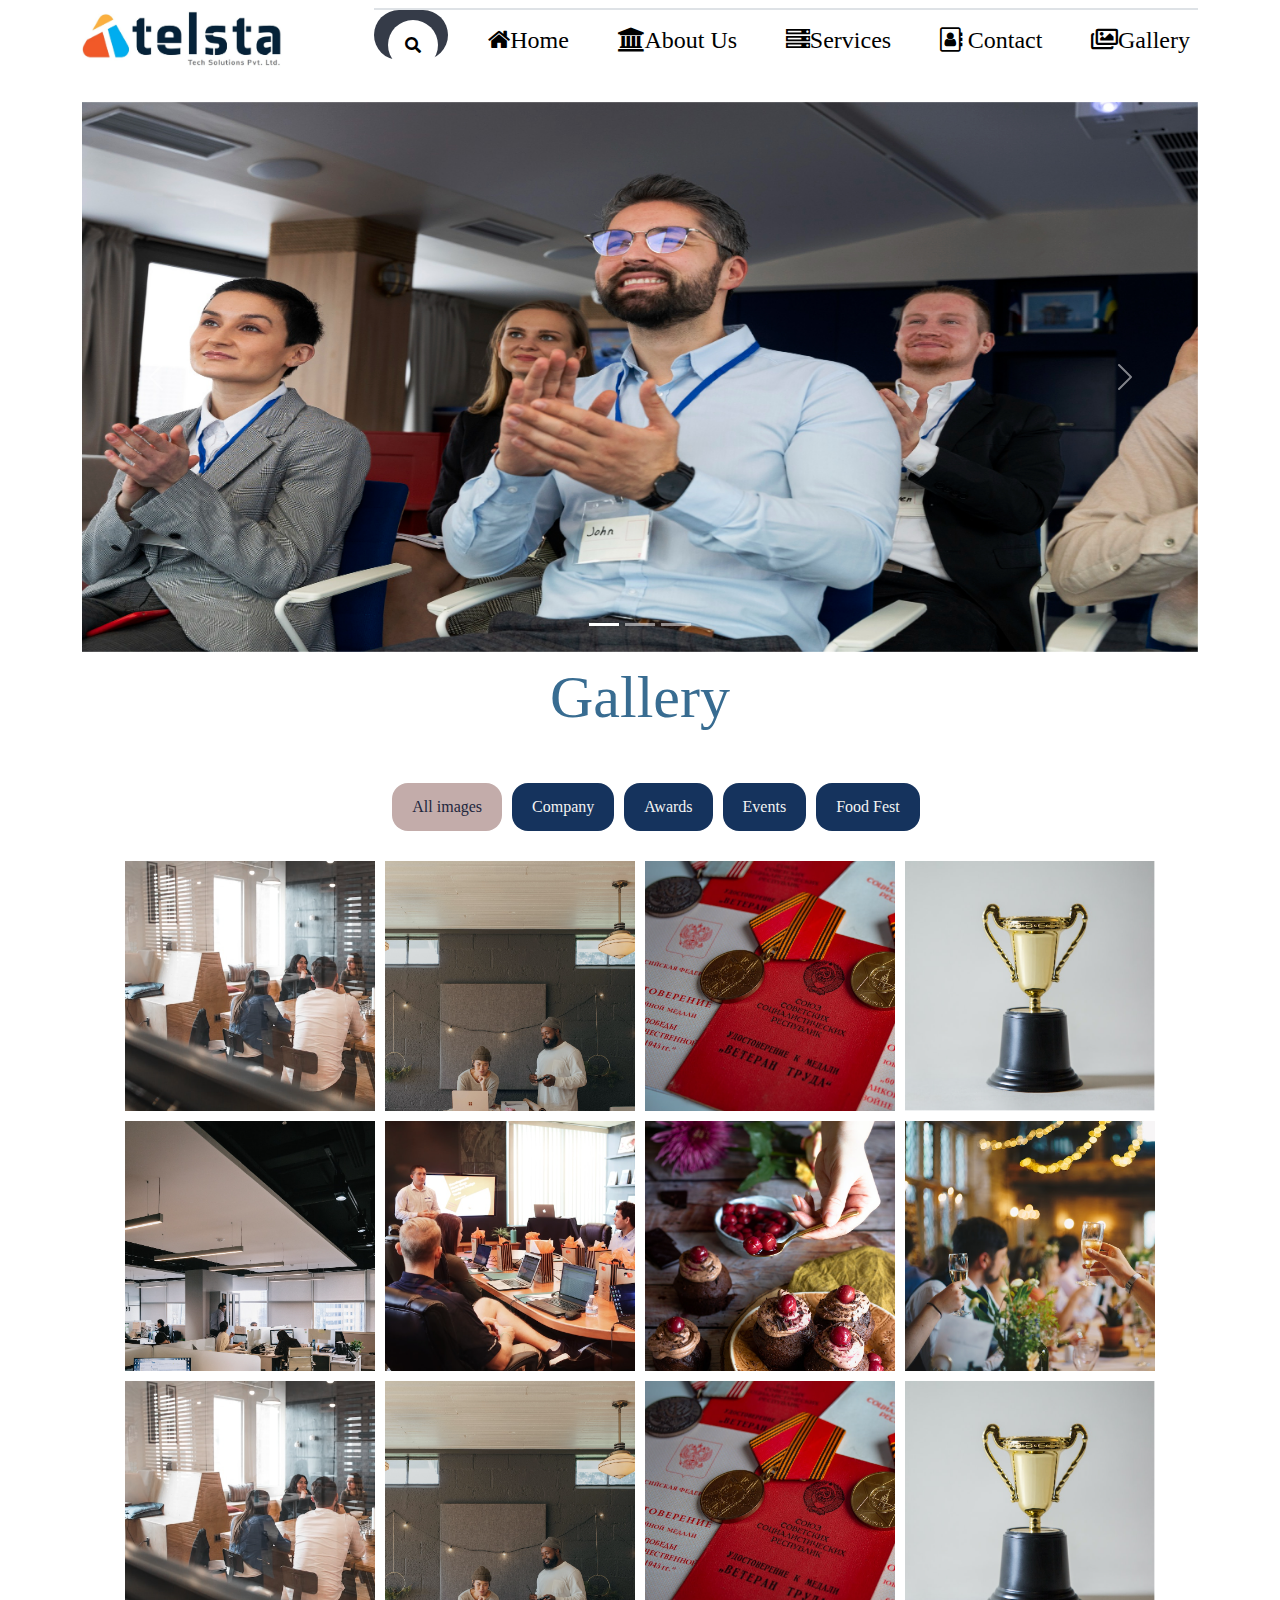
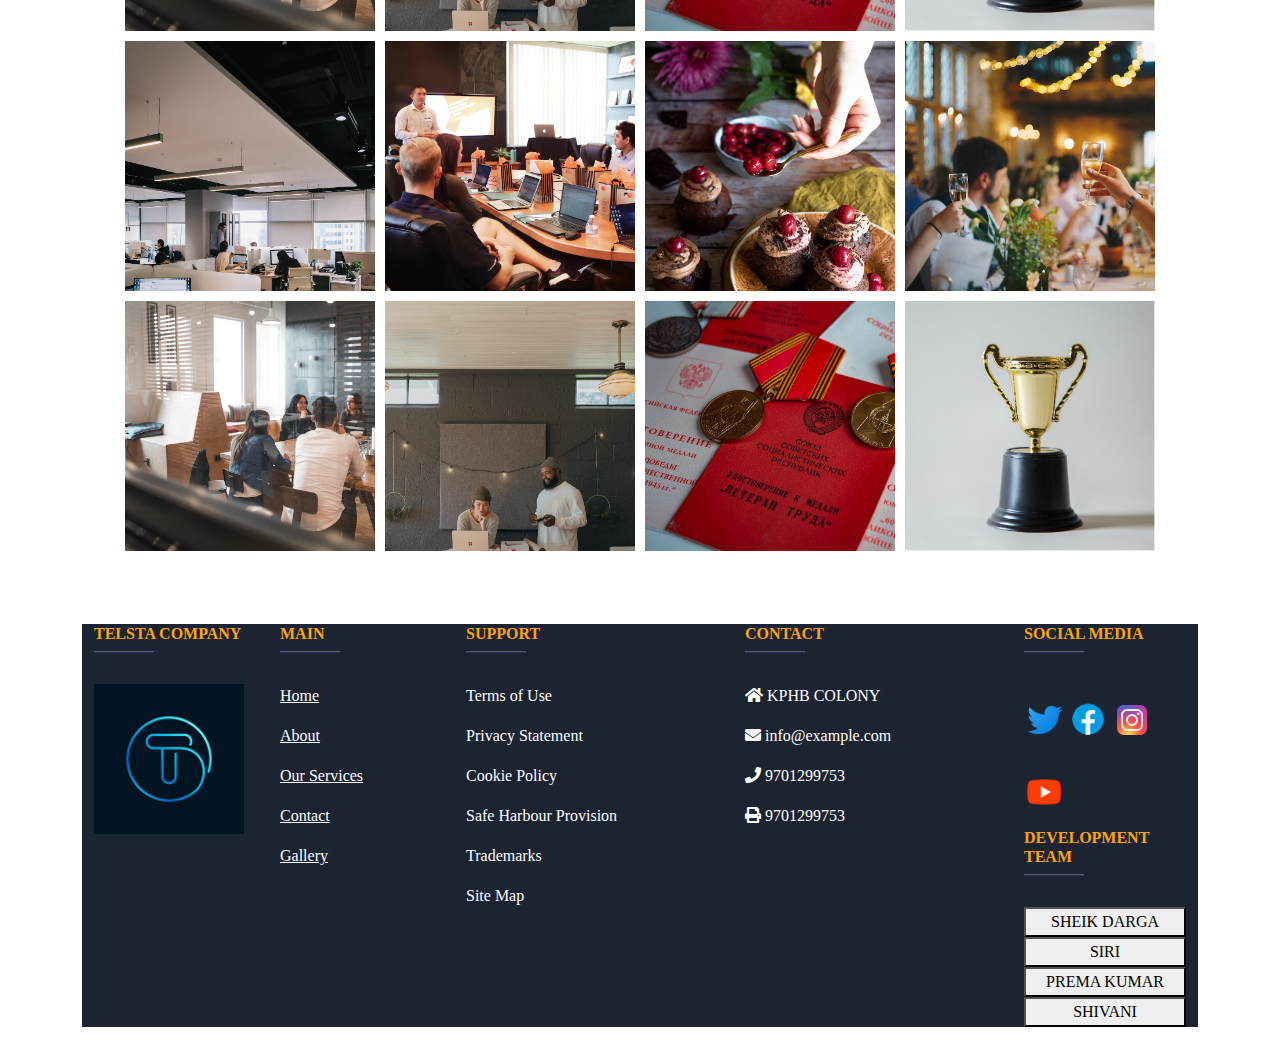
<file: html/gallery.html>
<!DOCTYPE html>
<html lang="en">
<head>
    <meta charset="UTF-8">
    <meta http-equiv="X-UA-Compatible" content="IE=edge">
    <meta name="viewport" content="width=device-width, initial-scale=1.0">
    <title>Gallery</title>
    <link href="https://cdn.jsdelivr.net/npm/bootstrap@5.2.3/dist/css/bootstrap.min.css" rel="stylesheet">
    <script src="https://cdn.jsdelivr.net/npm/jquery@3.6.3/dist/jquery.slim.min.js"></script>
	<script src="https://cdn.jsdelivr.net/npm/popper.js@1.16.1/dist/umd/popper.min.js"></script>
	<script src="https://cdn.jsdelivr.net/npm/bootstrap@5.2.3/dist/js/bootstrap.bundle.min.js"></script>

  
 
  <link rel="stylesheet" href="https://cdnjs.cloudflare.com/ajax/libs/font-awesome/5.14.0/css/all.min.css">
  <link rel="stylesheet" href="https://cdnjs.cloudflare.com/ajax/libs/font-awesome/4.7.0/css/font-awesome.min.css">
    <link rel="stylesheet" href="..\css\gallerycss.css">
</head>
<body>
        <!--header start-->  
			<nav class="header">
				<div class="navbar navbar-expand-lg">
					<div class="container">
						<a href="#" class=" text-decoration-none d-block d-lg-none fw-bold fs-1  "><img src="..\pvr img\logo1.jpeg"width="160px" height="50px"/> </a>
           
                        
						<button class="navbar-toggler" type="button" data-bs-toggle="collapse"
							data-bs-target="#navbarSupportedContent" aria-controls="navbarSupportedContent"
							aria-expanded="false" aria-label="Toggle navigation">
							<span class=" fa fa-bars" style="font-size:34px" ></span>
						</button>

            <img class="	d-none d-lg-block d-xl-block  fw-bold fs-1 " src="..\pvr img\logo1.jpeg" width="200px">

						<div class="collapse navbar-collapse justify-content-end" id="navbarSupportedContent">
							<ul id="nav-length" class="navbar-nav justify-content-between border-top border-2 text-center">
                <li>
                  <div class="searchbar ">
                    <input class="search_input" type="text" name="" placeholder="Search...">
                    <a href="#" class="search_icon"><i class="fas fa-search"></i></a>
                  </div>
                </li>
								<li class="nav-item">
									<a href="../html/index.html"  class="nav-link border-hover py-3 text-black fa fa-home"style="font-size:24px">Home</a>
								</li>
								<li class="nav-item">
									<a href="../html/about.html"class="nav-link border-hover py-3 text-black fa fa-bank"style="font-size:24px">About Us</a>
                                </li>
								<li class="nav-item">
									<a href="..\html\services.html" class="nav-link border-hover py-3  text-black 	fa fa-server" style="font-size:24px">Services</a>
								</li>
								<li class="nav-item">
									<a href="..\html\ContactUs.html"  class="nav-link border-hover py-3  text-black fa fa-address-book-o" style="font-size:24px">
										Contact
									</a>
								</li>
                <li class="nav-item">
									<a href="..\html\gallery.html" class="nav-link border-hover py-3  text-black 	far fa-images" style="font-size:24px">Gallery</a>
								</li>
							</ul>
						</div>
					</div>
				</div>
			</nav>
            <!--header end -->


    <!--Carousal Starts-->
        <div class="container">
         <div class="row">
           <div id="demo" class="carousel slide" data-bs-ride="carousel" data-aos="slide-up" style="margin-top: 2%;">
   
           <!-- Indicators/dots -->
           <div class="carousel-indicators">
             <button type="button" data-bs-target="#demo" data-bs-slide-to="0" class="active"></button>
             <button type="button" data-bs-target="#demo" data-bs-slide-to="1"></button>
             <button type="button" data-bs-target="#demo" data-bs-slide-to="2"></button>
           </div>
           
           <!-- The slideshow/carousel -->
           <div class="carousel-inner">
             <div class="carousel-item active">
               <img src="..\pvr img\gc1.jpg" alt="Los Angeles" class="d-block image" width="100%" height="600px">
             </div>
             <div class="carousel-item ">
               <img src="..\pvr img\gc2.jpg" alt="Chicago" class="d-block image" width="100%" height="600px">
             </div>
             <div class="carousel-item">
               <img src="..\pvr img\gc3.jpg" alt="New York" class="d-block image" width="100%" height="600px">
             </div>
           </div>
           
           <!-- Left and right controls/icons -->
           <button class="carousel-control-prev" type="button" data-bs-target="#demo" data-bs-slide="prev">
             <span class="carousel-control-prev-icon"></span>
           </button>
           <button class="carousel-control-next" type="button" data-bs-target="#demo" data-bs-slide="next">
             <span class="carousel-control-next-icon"></span>
           </button>
         </div>
         </div>
        </div>
         <!--Carousal Ends-->


             <!-----------------------------------------Images gallery---------------------------------------------------->
                 <!--Heading Starts-->
    <div class="conatiner">
      <div class="row">
          <div class="col-md-4">

          </div>
          <div class="col-md-4 ghead">
              <p>Gallery</p>
          </div>
          <div class="col-md-4">
              
          </div>
      </div>
  </div>
  <!--Heading Ends-->

<section class="section1">
  
    <ul>
           <li class="list active" data-filter="All images">All images</li>
           <li class="list" data-filter="Company">Company</li>
           <li class="list" data-filter="Awards">Awards</li>
           <li class="list" data-filter="Events">Events</li>
		       <li class="list" data-filter="Food Fest">Food Fest</li>
		      
    </ul>
    <div class="gallery">
   
    <div class="itembox over"  data-item="Events">
        <img src="..\pvr img\polotno (3).png" alt="Avatar" class="image">
        <div class="overlay">
            <div >
              <h1 class="text1">Telsta</h1>
              <h6 class="text2">tech Solution Pvt Ltd</h6>
            </div>
        </div>
      </div>
     <div class="itembox over"  data-item="Events">
        <img src="..\pvr img\polotno (2).png" class="image">
        <div class="overlay">
          <div >
            <h1 class="text1">Telsta</h1>
            <h6 class="text2">tech Solution Pvt Ltd</h6>
          </div>
        </div>
    </div>
       <div class="itembox over" data-item="Awards">
        <img src="..\pvr img\polotno.png" class="image">
        <div class="overlay">
          <div >
            <h1 class="text1">Telsta</h1>
            <h6 class="text2">tech Solution Pvt Ltd</h6>
          </div>
        </div>
    </div>
       <div class="itembox over" data-item="Awards">
        <img src="..\pvr img\polotno (1).png" class="image">
        <div class="overlay">
          <div >
            <h1 class="text1">Telsta</h1>
            <h6 class="text2">tech Solution Pvt Ltd</h6>
          </div>
        </div>
    </div>
       <div class="itembox over" data-item="Company">
        <img src="..\pvr img\polotno (5).png" class="image">
        <div class="overlay">
          <div >
            <h1 class="text1">Telsta</h1>
            <h6 class="text2">tech Solution Pvt Ltd</h6>
          </div>
        </div>
    </div>
       <div class="itembox over" data-item="Company">
        <img src="..\pvr img\polotno (4).png" class="image">
        <div class="overlay">
          <div >
            <h1 class="text1">Telsta</h1>
            <h6 class="text2">tech Solution Pvt Ltd</h6>
          </div>
        </div>
    </div>
       <div class="itembox over" data-item="Food Fest">
        <img src="..\pvr img\polotno (6).png" class="image">
        <div class="overlay">
          <div >
            <h1 class="text1">Telsta</h1>
            <h6 class="text2">tech Solution Pvt Ltd</h6>
          </div>
        </div>
    </div>
       <div class="itembox over" data-item="Food Fest">
        <img src="..\pvr img\polotno (7).png" class="image">
        <div class="overlay">
          <div >
            <h1 class="text1">Telsta</h1>
            <h6 class="text2">tech Solution Pvt Ltd</h6>
          </div>
        </div>
    </div>
    <div class="itembox over"  data-item="Events">
        <img src="..\pvr img\polotno (3).png" alt="Avatar" class="image">
        <div class="overlay">
          <div >
            <h1 class="text1">Telsta</h1>
            <h6 class="text2">tech Solution Pvt Ltd</h6>
          </div>
        </div>
      </div>
     <div class="itembox over"  data-item="Events">
        <img src="..\pvr img\polotno (2).png" class="image">
        <div class="overlay">
          <div >
            <h1 class="text1">Telsta</h1>
            <h6 class="text2">tech Solution Pvt Ltd</h6>
          </div>
        </div>
    </div>
       <div class="itembox over" data-item="Awards">
        <img src="..\pvr img\polotno.png" class="image">
        <div class="overlay">
          <div >
            <h1 class="text1">Telsta</h1>
            <h6 class="text2">tech Solution Pvt Ltd</h6>
          </div>
        </div>
    </div>
       <div class="itembox over" data-item="Awards">
        <img src="..\pvr img\polotno (1).png" class="image">
        <div class="overlay">
          <div >
            <h1 class="text1">Telsta</h1>
            <h6 class="text2">tech Solution Pvt Ltd</h6>
          </div>
        </div>
    </div>
       <div class="itembox over" data-item="Company">
        <img src="..\pvr img\polotno (5).png" class="image">
        <div class="overlay">
          <div >
            <h1 class="text1">Telsta</h1>
            <h6 class="text2">tech Solution Pvt Ltd</h6>
          </div>
        </div>
    </div>
       <div class="itembox over" data-item="Company">
        <img src="..\pvr img\polotno (4).png" class="image">
        <div class="overlay">
          <div >
            <h1 class="text1">Telsta</h1>
            <h6 class="text2">tech Solution Pvt Ltd</h6>
          </div>
        </div>
    </div>
       <div class="itembox over" data-item="Food Fest">
        <img src="..\pvr img\polotno (6).png" class="image">
        <div class="overlay">
          <div >
            <h1 class="text1">Telsta</h1>
            <h6 class="text2">tech Solution Pvt Ltd</h6>
          </div>
        </div>
    </div>
       <div class="itembox over" data-item="Food Fest">
        <img src="..\pvr img\polotno (7).png" class="image">
        <div class="overlay">
          <div >
            <h1 class="text1">Telsta</h1>
            <h6 class="text2">tech Solution Pvt Ltd</h6>
          </div>
        </div>
    </div>
    <div class="itembox over"  data-item="Events">
        <img src="..\pvr img\polotno (3).png" alt="Avatar" class="image">
        <div class="overlay">
          <div >
            <h1 class="text1">Telsta</h1>
            <h6 class="text2">tech Solution Pvt Ltd</h6>
          </div>
        </div>
      </div>
     <div class="itembox over"  data-item="Events">
        <img src="..\pvr img\polotno (2).png" class="image">
        <div class="overlay">
          <div >
            <h1 class="text1">Telsta</h1>
            <h6 class="text2">tech Solution Pvt Ltd</h6>
          </div>
        </div>
    </div>
       <div class="itembox over" data-item="Awards">
        <img src="..\pvr img\polotno.png" class="image">
        <div class="overlay">
          <div >
            <h1 class="text1">Telsta</h1>
            <h6 class="text2">tech Solution Pvt Ltd</h6>
          </div>
        </div>
    </div>
       <div class="itembox over" data-item="Awards">
        <img src="..\pvr img\polotno (1).png" class="image">
        <div class="overlay">
          <div >
            <h1 class="text1">Telsta</h1>
            <h6 class="text2">tech Solution Pvt Ltd</h6>
          </div>
        </div>
    </div>

</section>


<!-- Button trigger modal -->


<!-- Modal -->
<div class="modal fade" id="exampleModal1" tabindex="-1" aria-labelledby="exampleModalLabel" aria-hidden="true">
  <div class="modal-dialog">
    <div class="modal-content" style="height: 400px;background-image: url('../pvr img/background15.jpg');">
      <div class="modal-header">
        <img src="..\pvr img\darga.jpg" width="150px" height="10px" alt="" class="rounded-circle  img-fluid d-block mx-auto mb-3">
      </div>
      <div class="modal-body text-primary">
        Java Developer
          <div class="text-black">
            <h5 class="modal-title" id="exampleModalLabel">Sheik Darga</h5>
            <h6>Email : sheikdarga755@gmail.com</h6>
            <h6>Phone No : 9701299753</h6>
          </div>
      </div>
      
      <div class="modal-footer">
        <button type="button" class="btn btn-success" data-bs-dismiss="modal">Close</button>
      </div>
    </div>
  </div>
</div>

<div class="modal fade" id="exampleModal2" tabindex="-1" aria-labelledby="exampleModalLabel" aria-hidden="true">
  <div class="modal-dialog">
    <div class="modal-content" style="height: 400px;background-image: url('../pvr img/background15.jpg');">
      <div class="modal-header">
        <img src="..\pvr img\siri.jpg" width="150px" height="150px" alt="" class="rounded-circle  img-fluid d-block mx-auto mb-3">
      </div>
      <div class="modal-body text-primary">
        Web Developer
        <div class="text-black">
          <h5 class="modal-title" id="exampleModalLabel">Siri</h5>
          Lorem ipsum dolor sit amet, consectetur
          adipisicing elit. Quod eos id officiis hic tenetur quae quaerat ad velit ab hic
          tenetur.
          </div>
      </div>
      <div class="modal-footer">
        <button type="button" class="btn btn-success" data-bs-dismiss="modal">Close</button>
      </div>
    </div>
  </div>
</div>


<div class="modal fade" id="exampleModal3" tabindex="-1" aria-labelledby="exampleModalLabel" aria-hidden="true">
  <div class="modal-dialog">
    <div class="modal-content" style="height: 400px;background-image: url('../pvr img/background15.jpg');">
      <div class="modal-header">
        <img src="..\pvr img\prema.jpg" width="150px" height="150px" alt="" class="rounded-circle  img-fluid d-block mx-auto mb-3">
      </div>
      <div class="modal-body text-primary">
        Web Developer
        <div class="text-black">
        <h5 class="modal-title" id="exampleModalLabel">PREMA KUMAR</h5>
        Lorem ipsum dolor sit amet, consectetur
        adipisicing elit. Quod eos id officiis hic tenetur quae quaerat ad velit ab hic
        tenetur.
        </div>
      </div>
      <div class="modal-footer">
        <button type="button" class="btn btn-success" data-bs-dismiss="modal">Close</button>
      </div>
    </div>
  </div>
</div>

<div class="modal fade" id="exampleModal4" tabindex="-1" aria-labelledby="exampleModalLabel" aria-hidden="true">
  <div class="modal-dialog">
    <div class="modal-content" style="height: 400px;background-image: url('../pvr img/background15.jpg');">
      <div class="modal-header">
        <img src="..\pvr img\shivani.jpg" width="150px" height="150px" alt="" class="rounded-circle  img-fluid d-block mx-auto mb-3">
      </div>
      <div class="modal-body text-primary">
         Web Developer
         <div class="text-black">
          <h5 class="modal-title" id="exampleModalLabel">Shivani</h5>
          Lorem ipsum dolor sit amet, consectetur
          adipisicing elit. Quod eos id officiis hic tenetur quae quaerat ad velit ab hic
          tenetur.
          </div>
      </div>
      <div class="modal-footer">
        <button type="button" class="btn btn-success" data-bs-dismiss="modal">Close</button>
      </div>
    </div>
  </div>
</div>

<div class="container my-3" data-aos="slide-up">
    <!-- Footer -->
    <footer
            class="text-center text-lg-start text-white"
            style="background-color: #1c2331;"
            >
     
      <section class="">
        <div class="container text-center text-md-start mt-5">
        
          <div class="row mt-3">
            <!-- telsta name and logo-->
         
            <div class="col-md-3 col-lg-4 col-xl-2 mx-auto mb-4">
             
              <h6 class="text-uppercase fw-bold textcolor">Telsta Company</h6>
              <hr
                  class="mb-4 mt-0 d-inline-block mx-auto"
                  style="width: 60px; background-color: #7c4dff; height: 2px"
                  />
              <p>
                <img src="..\pvr img\logo3.jpg"width="150px" height="150px"/>                     
             </p>
            </div>
            
  
            <!-- main column -->
            <div class="col-md-2 col-lg-2 col-xl-2 mx-auto mb-4 cardbody">
            
              <h6 class="text-uppercase fw-bold textcolor ">MAIN</h6>
              <hr
                  class="mb-4 mt-0 d-inline-block mx-auto"
                  style="width: 60px; background-color: #7c4dff; height: 2px"
                  />
                  <p>
                    <a href="../html/index.html" class="text-white">Home</a>
                          </p>
                          <p>
                            <a href="../html/about.html" class="text-white">About</a>
                          </p>                                  </p>
                          <p>
                            <a href="../html/services.html" class="text-white" >Our Services </a>
                            
                          <p>
                            <a href="../html/ContactUs.html" class="text-white">Contact</a>
                          </p>
                          <p>
                            <a href="..\html\gallery.html" class="text-white">Gallery</a>
                          </p>
            </div>
            
  
            <!-- support column -->
            <div class="col-md-3 col-lg-3 col-xl-3 mx-auto mb-4 cardbody">
              <!-- Links -->
              <h6 class="text-uppercase fw-bold textcolor">Support</h6>
              <hr
                  class="mb-4 mt-0 d-inline-block mx-auto"
                  style="width: 60px; background-color: #7c4dff; height: 2px"
                  />
                  <P>Terms of Use</P>
                   <P>Privacy Statement</P> 
                    <P>Cookie Policy</P> 
                    <P>Safe Harbour Provision</P> 
                    <P>Trademarks</P> 
                    <P>Site Map</P> 
              
             
            </div>
            
  
            <!-- contact column -->
            <div class="col-md-2 col-lg-3 col-xl-3 mx-auto mb-md-0 mb-4 cardbody">
              <!-- Links -->
              <h6 class="text-uppercase fw-bold textcolor">Contact</h6>
              <hr
                  class="mb-4 mt-0 d-inline-block mx-auto"
                  style="width: 60px; background-color: #7c4dff; height: 2px"
                  />
              <p><i class="fas fa-home mr-3"></i> KPHB COLONY</p>
              <p><i class="fas fa-envelope mr-3"></i> info@example.com</p>
              <p><i class="fas fa-phone mr-3"></i> 9701299753</p>
              <p><i class="fas fa-print mr-3"></i> 9701299753</p>
            </div>
            <!--social media column-->
            <div  class="col-md-2 col-lg-2 col-xl-2 mx-auto mb-md-0 mb-4 cardbody">
                <h6 class="text-uppercase fw-bold textcolor">social media</h6>
              <hr
                  class="mb-4 mt-0 d-inline-block mx-auto"
                  style="width: 60px; background-color: #7c4dff; height: 2px"
                  />
                  <div >
                    <img class=" my-3 " src="..\pvr img\icons8-twitter-1.png" width="40px" alt="twitter">
                    <img class=" my-3" src="..\pvr img\icons8-facebook-48.png" width="40px" alt="facebook">
                    <img class=" my-3" src="..\pvr img\icons8-instagram-48.png" width="40px" alt="instagram">
                    <img class=" my-3" src="..\pvr img\icons8-youtube-48.png"width="40px" alt="youtube">
                </div>
                <div>
                  <h6 class="text-uppercase fw-bold textcolor">DEVELOPMENT TEAM</h6>
                  <hr
                  class="mb-4 mt-0 d-inline-block mx-auto"
                  style="width: 60px; background-color: #7c4dff; height: 2px"
                  />
                  
                  <!-- Button trigger modal -->
                  <div style="display: grid;">
                       <button type="button"  data-bs-toggle="modal" data-bs-target="#exampleModal1">SHEIK DARGA</button>
                       <button type="button" data-bs-toggle="modal" data-bs-target="#exampleModal2">SIRI</button>
                       <button type="button"  data-bs-toggle="modal" data-bs-target="#exampleModal3">PREMA KUMAR</button>
                       <button type="button"  data-bs-toggle="modal" data-bs-target="#exampleModal4">SHIVANI</button>
                  </div>
                </div>
              </div>
          </div>
        </div>
      </section>
    </footer>
    <!-- Footer -->
  </div>

<script>
let list=document.querySelectorAll('.list');
let itembox=document.querySelectorAll('.itembox');
for( let i=0; i<list.length;i++){
   list[i].addEventListener('click', function(){
       for(let j=0; j<list.length;j++){
           list[j].classList.remove('active');
       }
       this.classList.add('active');
        
       let dataFilter=this.getAttribute('data-filter');

       for(let k=0;k<itembox.length;k++){
           itembox[k].classList.remove('active')
           itembox[k].classList.add('hide')
           if(itembox[k].getAttribute('data-item')==dataFilter || dataFilter=="All images"){
               itembox[k].classList.remove('hide');
               itembox[k].classList.add('active');

           }
       }
   })
}
</script>

<!-----------------------------------------Images gallery---------------------------------------------------->
</body>
</html>
</file>
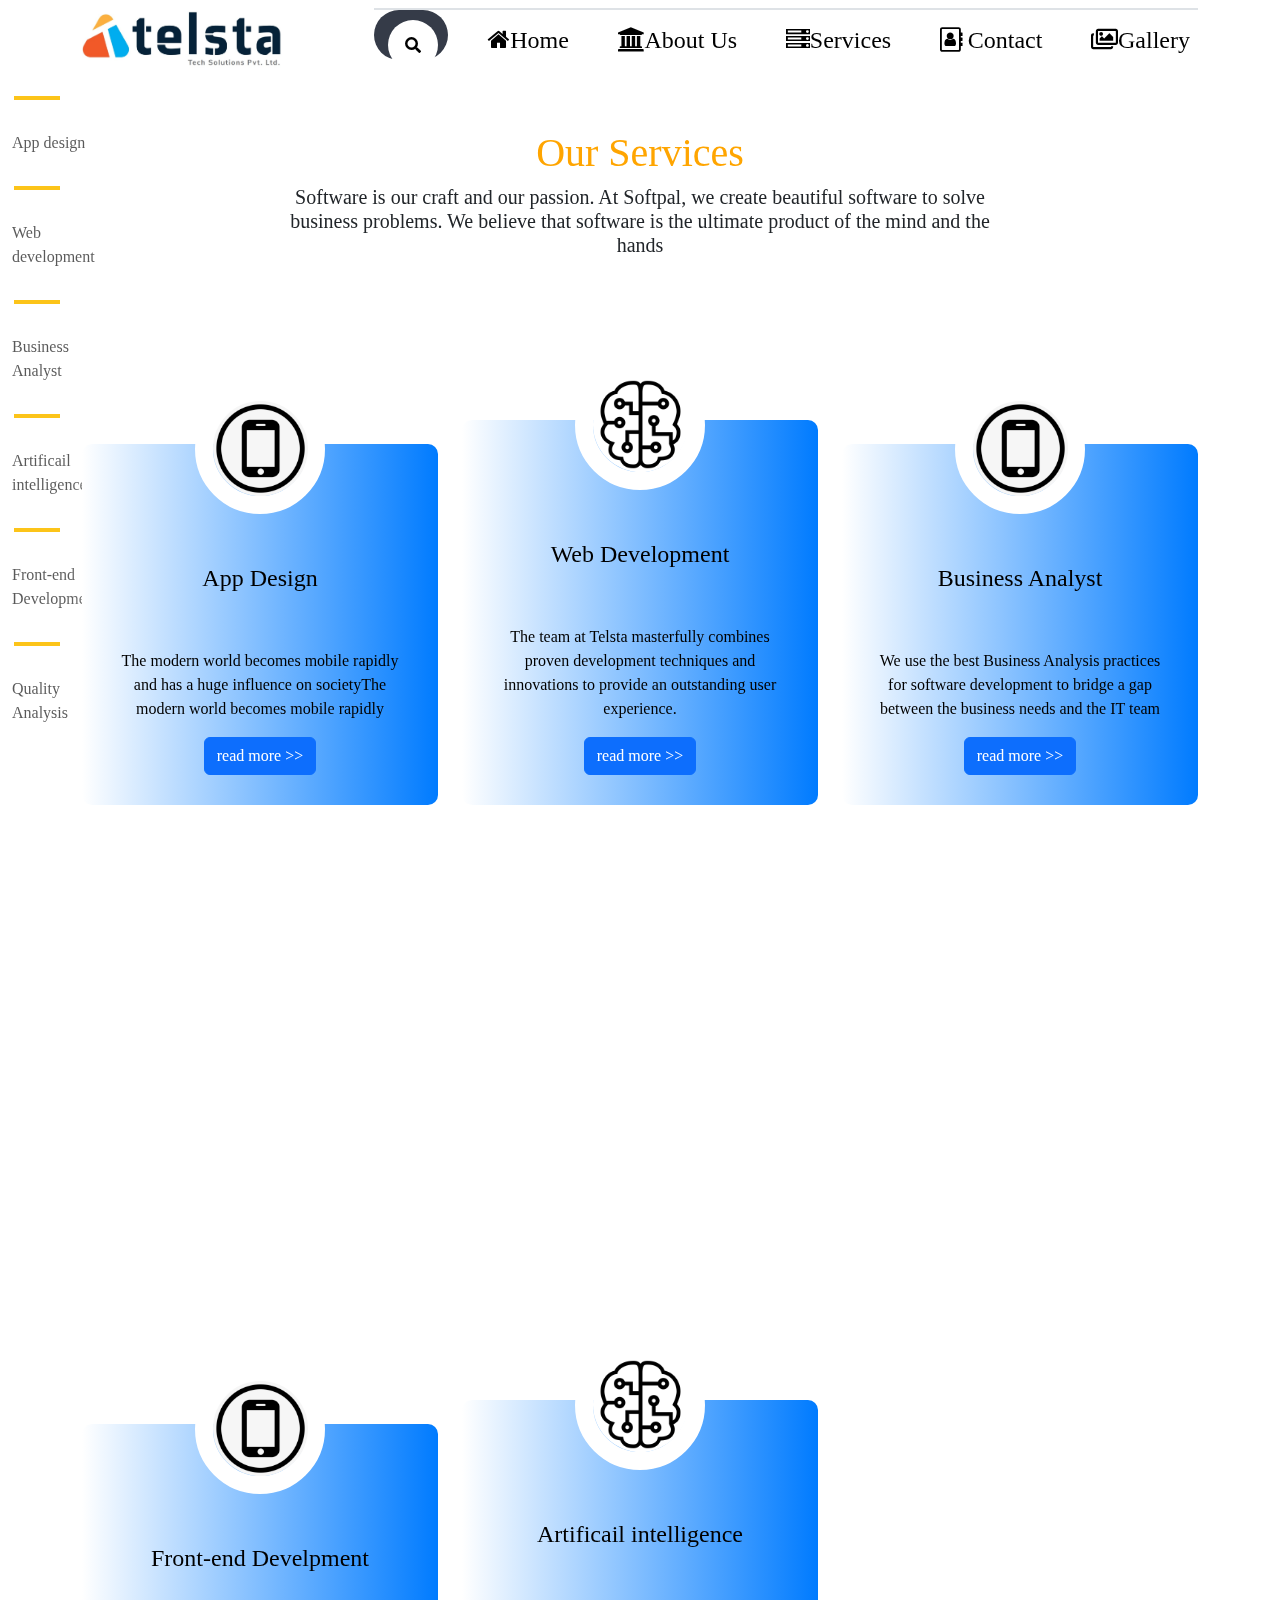
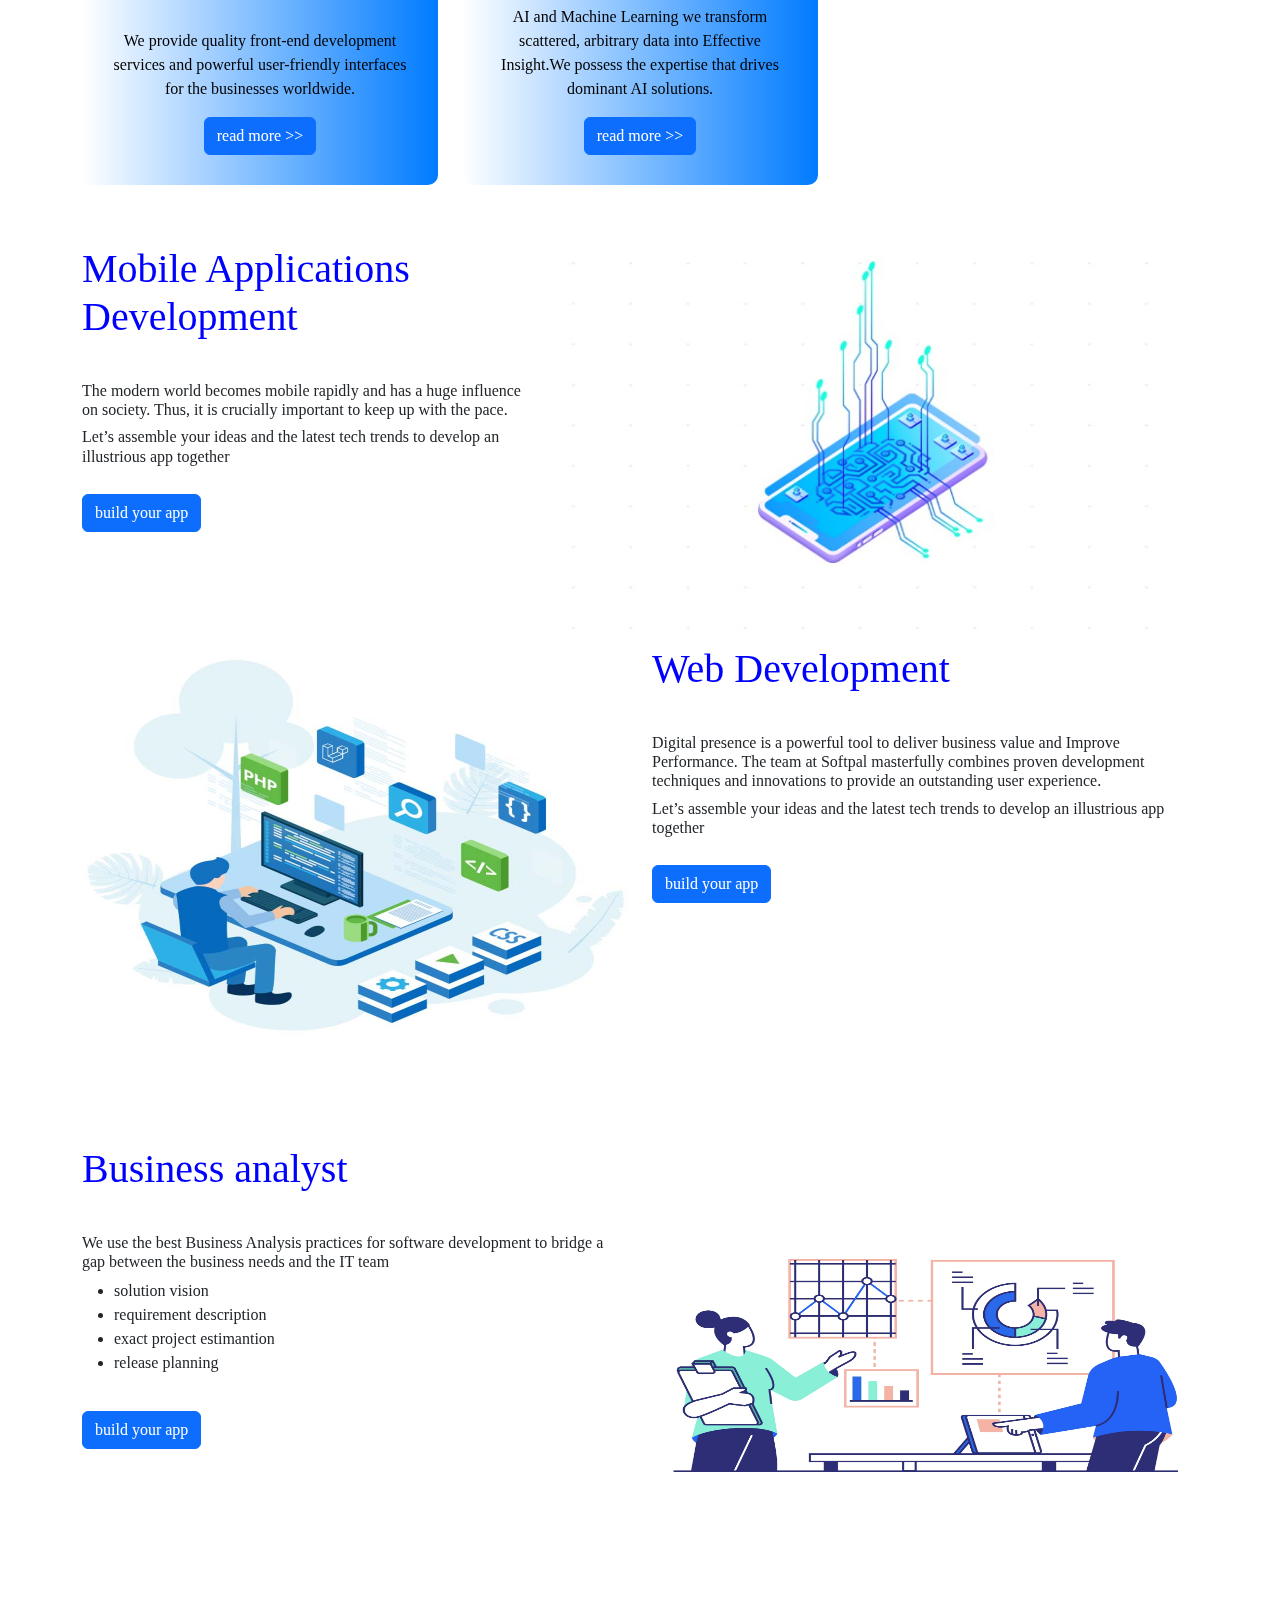
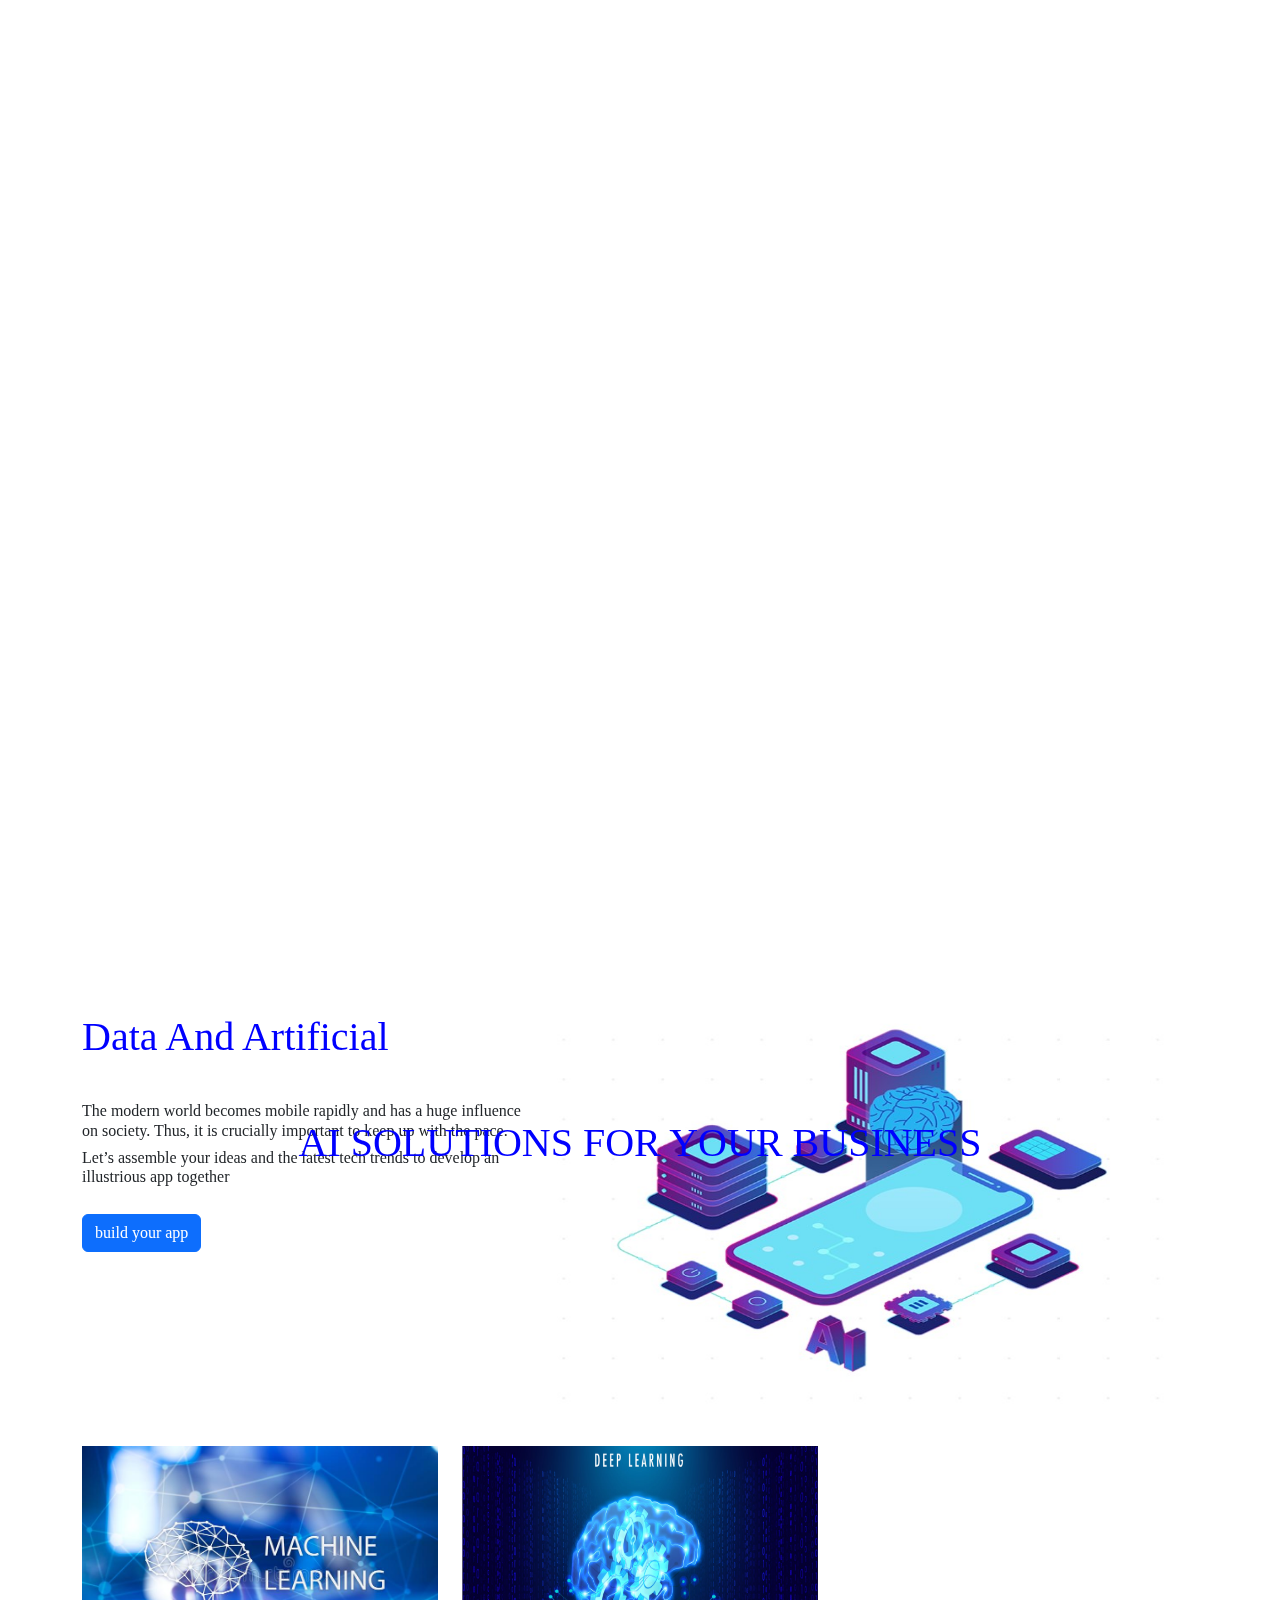
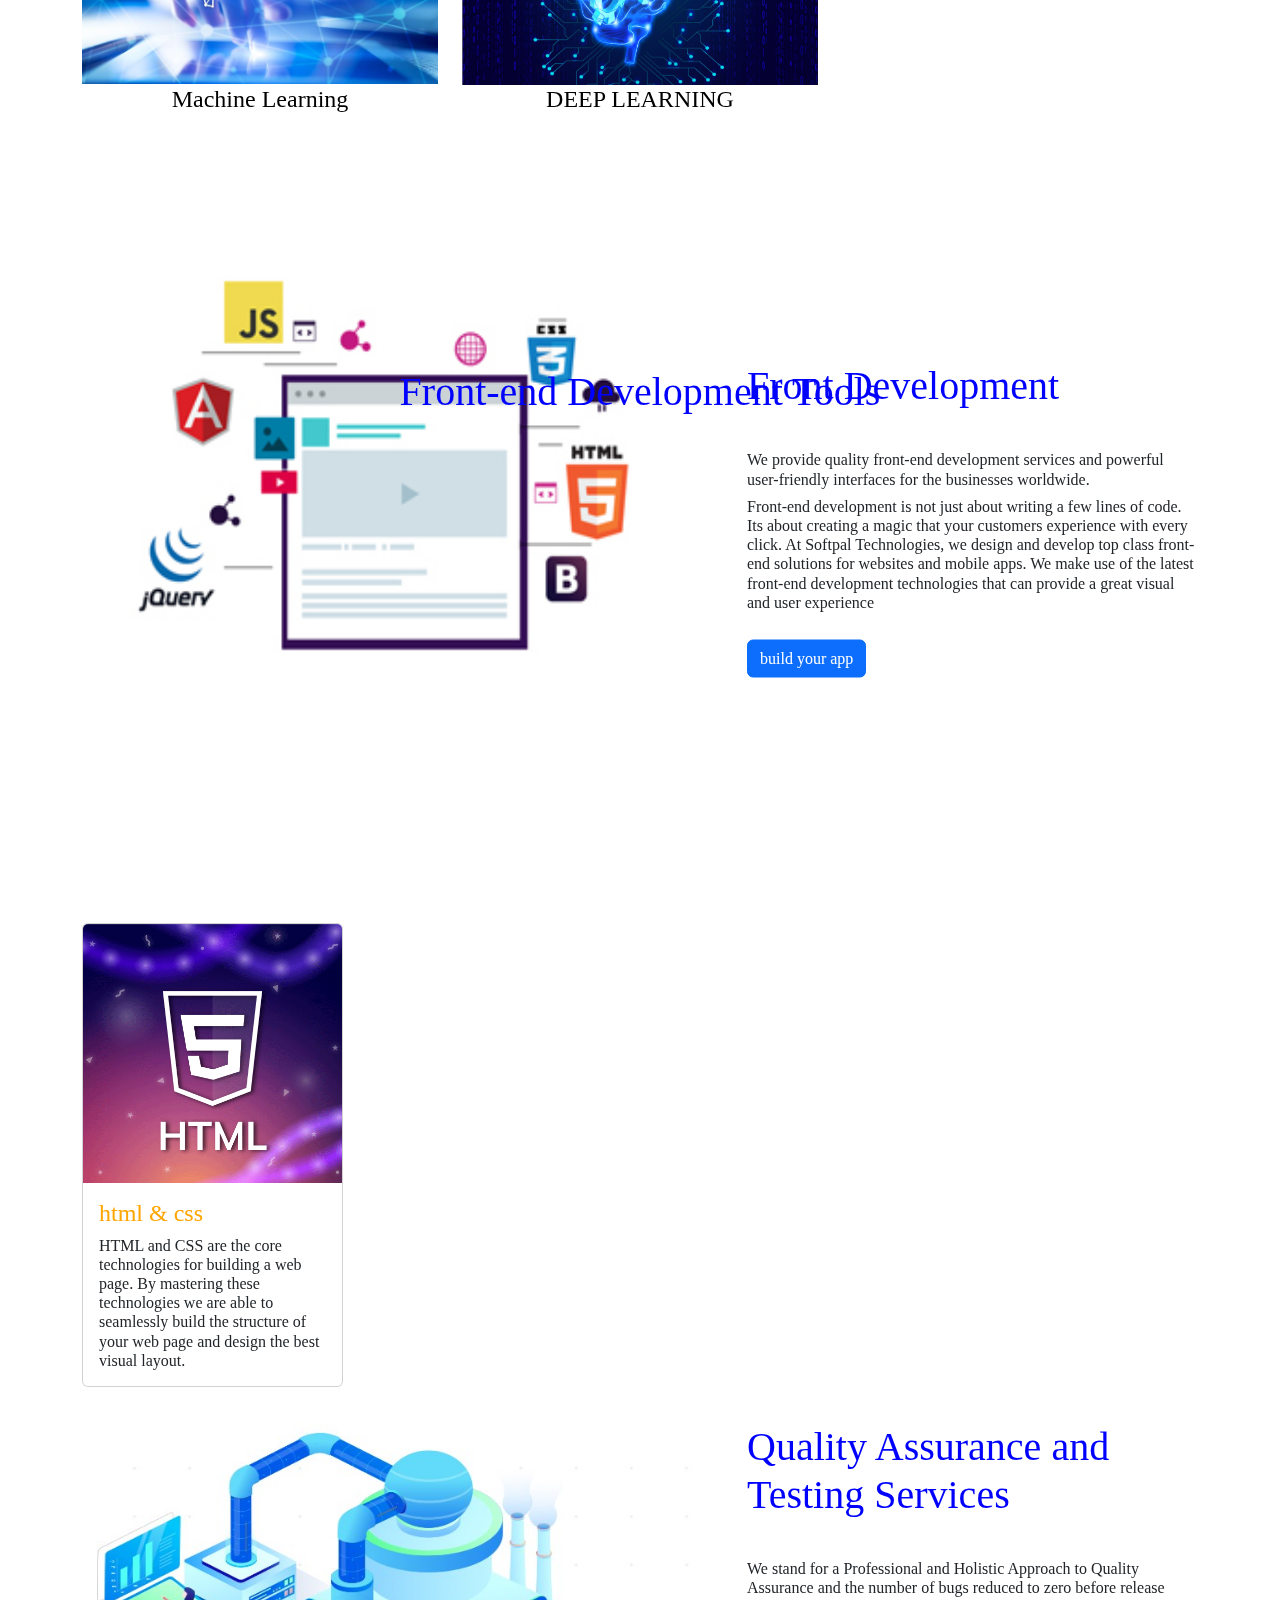
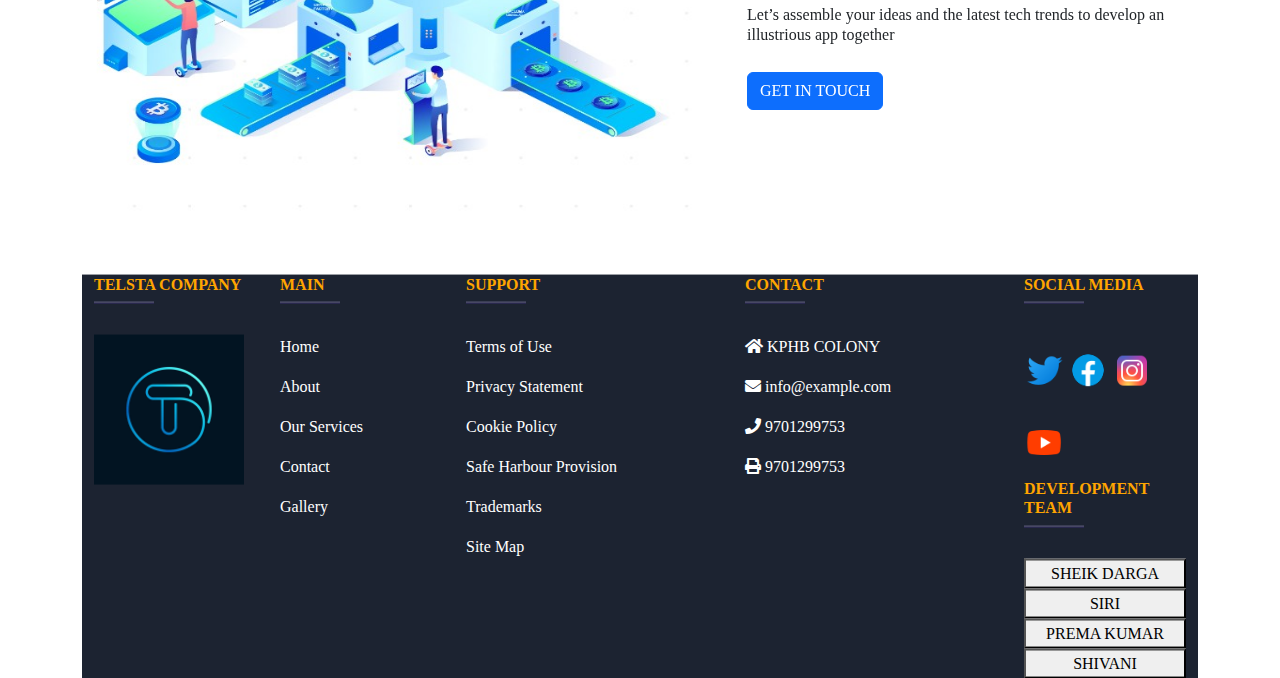
<file: html/services.html>
<!DOCTYPE html>
		<html lang="en">
		<head>
		<title> Telsta software solutions </title>
		<meta charset="UTF-8">
		<meta http-equiv="X-UA-Compatible" content="IE=edge">
		<meta name="viewport" content="width=device-width, initial-scale=1.0">
    <link href="https://cdn.jsdelivr.net/npm/bootstrap@5.2.3/dist/css/bootstrap.min.css" rel="stylesheet">
    <script src="https://cdn.jsdelivr.net/npm/bootstrap@5.2.3/dist/js/bootstrap.bundle.min.js"></script>
   
    <link rel="stylesheet" href="..\css\services styles.css">
    
 
    <link rel="stylesheet" href="https://cdnjs.cloudflare.com/ajax/libs/font-awesome/5.14.0/css/all.min.css">
    <link rel="stylesheet" href="https://cdnjs.cloudflare.com/ajax/libs/font-awesome/4.7.0/css/font-awesome.min.css">
    <link rel="stylesheet" href="https://unpkg.com/aos@2.3.0/dist/aos.css">


    <script src="https://cdn.jsdelivr.net/npm/jquery@3.6.3/dist/jquery.slim.min.js"></script>
	<script src="https://cdn.jsdelivr.net/npm/popper.js@1.16.1/dist/umd/popper.min.js"></script>
    <script src=" https://unpkg.com/aos@2.3.0/dist/aos.js"></script> 
</head>
    <body data-bs-spy="scroll" data-bs-target=".scrol" data-bs-offset="50">
        <!--side scroll starting-->
        <nav class="navbar scrol d-none  d-xl-block">
          <div class="container-fluid">
            <ul class="navbar-nav">
            
              <li class="nav-item">
                <img src="..\pvr img\lineicon.jpg">
                <a class="nav-link" href="#app">App design</a>
              </li>
              <li class="nav-item">
                <img src="..\pvr img\lineicon.jpg">
                <a class="nav-link" href="#web">Web development</a>
              </li>
              <li class="nav-item">
                <img src="..\pvr img\lineicon.jpg">
                <a class="nav-link border-hover1" href="#bus">Business Analyst</a>
              </li>
              
              <li class="nav-item">
                <img src="..\pvr img\lineicon.jpg">
                <a class="nav-link" href="#ai">Artificail intelligence</a>
              </li>
              <li class="nav-item">
                <img src="..\pvr img\lineicon.jpg">
                <a class="nav-link" href="#fe">Front-end Development</a>
              </li>
              <li class="nav-item">
                <img src="..\pvr img\lineicon.jpg">
                <a class="nav-link" href="#quality">Quality Analysis</a>
              </li>
            </ul>
          </div>
        </nav>
        <!-- side scroll ending-->

 <!--header start-->  
 <nav class="header">
    <div class="navbar navbar-expand-lg">
        <div class="container">
            <a href="#" class=" text-decoration-none d-block d-lg-none fw-bold fs-1  "><img src="..\pvr img\logo1.jpeg"width="160px" height="50px"/> </a>

            
            <button class="navbar-toggler" type="button" data-bs-toggle="collapse"
                data-bs-target="#navbarSupportedContent" aria-controls="navbarSupportedContent"
                aria-expanded="false" aria-label="Toggle navigation">
                <span class=" fa fa-bars" style="font-size:34px" ></span>
            </button>

<img class="	d-none d-lg-block d-xl-block  fw-bold fs-1 " src="..\pvr img\logo1.jpeg" width="200px">

            <div class="collapse navbar-collapse justify-content-end" id="navbarSupportedContent">
                <ul id="nav-length" class="navbar-nav justify-content-between border-top border-2 text-center">
    <li>
      <div class="searchbar ">
        <input class="search_input" type="text" name="" placeholder="Search...">
        <a href="#" class="search_icon"><i class="fas fa-search"></i></a>
      </div>
    </li>
                    <li class="nav-item">
                        <a href="../html/index.html"  class="nav-link border-hover py-3 text-black fa fa-home"style="font-size:24px">Home</a>
                    </li>
                    <li class="nav-item">
                        <a href="../html/about.html"class="nav-link border-hover py-3 text-black fa fa-bank"style="font-size:24px">About Us</a>
                    </li>
                    <li class="nav-item">
                        <a href="..\html\services.html" class="nav-link border-hover py-3  text-black 	fa fa-server" style="font-size:24px">Services</a>
                    </li>
                    <li class="nav-item">
                        <a href="..\html\ContactUs.html"  class="nav-link border-hover py-3  text-black fa fa-address-book-o" style="font-size:24px">
                            Contact
                        </a>
                    </li>
                    <li class="nav-item">
                        <a href="..\html\gallery.html" class="nav-link border-hover py-3  text-black 	far fa-images" style="font-size:24px">Gallery</a>
                    </li>
                </ul>
            </div>
        </div>
    </div>
</nav>
<!--header end -->
<div class="container cont-mar" data-aos="slide-up">
    <div class="row"> 
        <div class="col-md-2">

        </div>
        <div class="col-md-8">
          <h1 class="textcolor text-center">Our Services</h1>
          <h5 class="tc">Software is our craft and our passion. At Softpal, we create beautiful software to solve business problems. We believe that software is the ultimate product of the mind and the hands</h5>
        </div>
        <div class="col-md-2">
            
        </div>
     </div>
</div>
<div class="container"  style=" margin-top: 100px; "data-aos="slide-up">
    <div class="row">
        <div class="col-md-4 cards-slide" >
            <div class="card1">
                <div class="card-body1 ">
                    <div class="mobile-logo">
                        <img src="../pvr img/mobile.png" class="img1 rounded-circle" alt="">
                    </div>
                    <h4 class="tcolor">App Design</h4>
                    <p class="tcolor">The modern world becomes mobile rapidly and has a huge influence on societyThe modern world becomes mobile rapidly </p>
                    <button class="btn btn-primary"><a href="#app"> read more >></a></button>
                </div>
                <div class= "shadow1"></div>
                <div class="shadow2"></div>
            </div>
        </div>
        <div class="col-md-4 cards-slide" >
            <div class="card1 ">
                <div class="card-body1 ">
                    <div class="mobile-logo">
                        <img src="../pvr img/aii.png" class="img1 rounded-circle " style="background-color: white;" alt="">
                    </div>
                    <h4 class="tcolor">Web Development</h4>
                    <p class="tcolor">The team at Telsta masterfully combines proven development techniques and innovations to provide an outstanding user experience.</p>
                    <button class="btn btn-primary"><a href="#web"> read more >></a></button>
                </div>
                <div class="shadow1"></div>
                <div class="shadow2"></div>
            </div>
        </div>
        <div class="col-md-4 cards-slide" data-aos="fade-right" >
            <div class="card1 ">
                <div class="card-body1 ">
                    <div class="mobile-logo">
                        <img src="../pvr img/mobile.png" class="img1  rounded-circle  " alt="">
                    </div>
                    <h4 class="tcolor">Business Analyst</h4>
                    <p class="tcolor">We use the best Business Analysis practices for software development to bridge a gap between the business needs and the IT team</p>
                    <button class="btn btn-primary"><a href="#bus"> read more >></a></button>
                </div>
                <div class="shadow1"></div>
                <div class="shadow2"></div>
            </div>
        </div>

    </div>
</div>


<div class="container" style=" margin-top: 100px;" data-aos="slide-up">
    <div class="row">
       
        <div class="col-md-4" >
            <div class="card1 ">
                <div class="card-body1 ">
                    <div class="mobile-logo">
                        <img src="../pvr img/mobile.png" class="img1 rounded-circle  " alt="">
                    </div>
                    <h4 class="tcolor">Front-end Develpment</h4>
                    <p class="tcolor">We provide quality front-end development services and powerful user-friendly interfaces for the businesses worldwide.</p>
                    <button class="btn btn-primary"><a href="#fe"> read more >></a></button>
                </div>
                <div class="shadow1"></div>
                <div class="shadow2"></div>
            </div>
        </div>
        <div class="col-md-4 cards-slide" >
            <div class="card1 ">
                <div class="card-body1 ">
                    <div class="mobile-logo">
                        <img src="../pvr img/aii.png" class="img1 rounded-circle " style="background-color: white;" alt="">
                    </div>
                    <h4 class="tcolor">Artificail intelligence</h4>
                    <p class="tcolor">AI and Machine Learning we transform scattered, arbitrary data into Effective Insight.We possess the expertise that drives dominant AI solutions. </p>
                    <button class="btn btn-primary"><a href="#ai"> read more >></a></button>
                </div>
                <div class="shadow1"></div>
                <div class="shadow2"></div>
            </div>
        </div>
        <div class="col-md-4 cards-slide" data-aos="fade-right" >
            <div class="card1 ">
                <div class="card-body1 ">
                    <div class="mobile-logo">
                        <img src="../pvr img/mobile.png" class="img1 rounded-circle  " alt="">
                    </div>
                    <h4 class="tcolor">Quality Analysis</h4>
                    <p class="tcolor">We stand for a Professional and Holistic Approach to Quality Assurance and the number of bugs reduced to zero before release</p>
                    <button class="btn btn-primary"><a href="#quality"> read more >></a></button>
                </div>
                <div class="shadow1"></div>
                <div class="shadow2"></div>
            </div>
        </div>

    </div>
</div>
<!---------------------modal box---------->
<div class="modal fade" id="exampleModal1" tabindex="-1" aria-labelledby="exampleModalLabel" aria-hidden="true">
    <div class="modal-dialog">
      <div class="modal-content" style="height: 330px;background-image: url('../pvr img/background11.jpg');">
              <div class="modal-header">
                <h3>contact us</h3>
                <img src="..\pvr img\logo1.jpeg" width="200px" height="50px" alt="">
              </div>
              <div class="modal-body">
                <form>
                   <div class="form-group p-2" >
                      <input type="text" id="name" placeholder="Enter Name" class="form-control">
                    </div> 
                    <div class="form-group p-2">
                     <input type="email" id="name" placeholder="Enter Email" class="form-control">
                    </div>
                    <div class="form-group p-2">
                     <input type="text" id="message" placeholder="Enter Message"  class="form-control" >
                    </div>
                    <div style="float: right;">
                       <button type="submit" class=" btn btn-primary p-2" >send</button>
                       <button type="button" class="btn btn-success p-2" data-bs-dismiss="modal">Close</button>
                    </div>
                  </div>
                </form>
              </div>
            </div>
      </div>
    </div>
</div>


<!------------app desingnnnn-->
<div id="app">
<div class="container cont-mar cont-zoom" data-aos="slide-up">
    <div class="row" style="margin-top: 100px;">
        <div class="col-md-5" >
            <h1 style="color:blue;">Mobile Applications Development</h1>
            <h6 style="margin-top: 40px;">The modern world becomes mobile rapidly and has a huge influence on society. Thus, it is crucially important to keep up with the pace.</h6>
            <h6>Let’s assemble your ideas and the latest tech trends to develop an illustrious app together</h6>
            <button  class="btn btn-primary" data-bs-toggle="modal" data-bs-target="#exampleModal1" style="margin-top: 20px;">build your app</button>
        </div>
        <div class="col-md-7" id="web">
            <img src="../pvr img/app design.jpg" width="100%" class="zoom1" height="400px" alt="">
        </div>
    </div>
</div>
</div>
<!------web development-->
<div class="container cont-zoom"  data-aos="slide-up">
    <div class="row">
        <div class="col-md-6" >
            <img src="../pvr img/web development2.jpg" width="100%" height="400px" class="zoom1" >
        </div>
        <div class="col-md-6" id="bus">
            <h1 style="color:blue;">Web Development</h1>
            <h6 style="margin-top: 40px;">Digital presence is a powerful tool to deliver business value and Improve Performance. The team at Softpal masterfully combines proven development techniques and innovations to provide an outstanding user experience.</h6>
            <h6>Let’s assemble your ideas and the latest tech trends to develop an illustrious app together</h6>
            <button  class="btn btn-primary" data-bs-toggle="modal" data-bs-target="#exampleModal1" style="margin-top: 20px;">build your app</button>
        </div>
    </div>
</div>
<!---------BUSINESS ANALYST-->
<div class="container  cont-zoom"  data-aos="slide-up">
    <div class="row"style="margin-top: 100px;" >
        <div class="col-md-6" >
            <h1 style="color:blue;">Business analyst</h1>
            <h6 style="margin-top: 40px;">We use the best Business Analysis practices for software development to bridge a gap between the business needs and the IT team</h6>
            <ul>
                <li>solution vision</li>
                <li>requirement description</li>
                <li>exact project estimantion</li>
                <li>release planning</li>
            </ul>
            <button  class="btn btn-primary" data-bs-toggle="modal" data-bs-target="#exampleModal1" style="margin-top: 20px;">build your app</button>
        </div>
        <div class="col-md-6 ">
            <img src="../pvr img/business analyst.jpg" width="100%" height="400px" class="zoom1" alt="">
        </div>
    </div>
</div>
<!--cards-->
<div class="container" style="margin-top: 150px;">
    <div class="row" data-aos="fade-up">
        <div class="col-md-12 text-center">
           <h1 style="color:blue">Business Analysis Services</h1>
           <h5>Business Analysis Stage is a Foundation for every software development project. It helps to reveal the project potential and estimate possible risks and assumptions
             as well as to find the best technical solution and insights for the project implementation. That is what Business Analysis is for.</h5>

        </div>
    </div>
</div>
<div class="container">
<div class="row cont-mar" data-aos="fade-up">
    <div class="col-md-6 " >
        <div class="card card2 ">
            <h3 class="textcolor text-center" style="margin-top: 40px;">REQUIREMENTS DEFINITION AND CLARIFICATION</h3>
            <h5 class="tc" style="margin-top: 30px;">Capturing the exact requirements at the Discovery Phase builds a solid foundation for its future success</h5>
            <ul>
                <li>industry and comptitor analsys</li>
                <li>technical research</li>
                <li>analysis</li>
               
            </ul>
        </div>
    </div>
    <div class="col-md-6 " data-aos="fade-right">
        <div class="card card2 ">
            <h3 class="textcolor text-center" style="margin-top: 40px;">USER INTERFACE DESIGN AT THE HIGHEST LEVEL</h3>
            <h5 class="tc" style="margin-top: 30px;">Working out the most efficient user flow patterns to ensure the target actions are completed easily by each type of user</h5>
            <ul>
                <li>Information Architecture (IA)</li>
                <li>Wireframes of Major Pages</li>  
                <li>Reports</li>
                
            </ul>
        </div>
    </div>
</div>

<div class="row cont-mar" data-aos="fade-up">
    <div class="col-md-6 " >
        <div class="card card2 ">
                <h3 class="textcolor text-center" style="margin-top: 40px;">PROTOTYPING AND PROOF-OF-CONCEPT WORK</h3>
                <h5 class="tc" style="margin-top: 30px;">Evaluating the potential of the future web and mobile application to satisfy business needs and meet all business requirements.</h5>
                <ul>
                    <li>UI Prototype</li>
                    <li>System Prototype</li>
                    <li>Detailed Pockups</li>
            
                </ul>
        </div>
    </div>
    <div class="col-md-6 " data-aos="fade-right">
        <div class="card card2 ">
                <h3 class="textcolor text-center" style="margin-top: 40px;">DOCUMENTATION & ESTIMATION</h3>
                <h5 class="tc" style="margin-top: 30px;">All results of the Business Analysis Phase will be documented and joined in one document -"Requirements Specification" (SRS) which includes</h5>
                <ul>
                    <li>Software Requirements Analysis</li>
                    <li>Project Risk Assessment</li>  
                    <li>Feature List and Mockups</li>
                   
                </ul>
        </div>
    </div>
</div>
</div>
<!-----------------------------------ai starting---------------------------------->
<div class="container cont-zoom" id="ai">
<div class="row" style="margin-top: 100px;" data-aos="slide-up">
    <div class="col-md-5" >
        <h1 style="color:blue;">Data And Artificial</h1>
        <h6 style="margin-top: 40px;">The modern world becomes mobile rapidly and has a huge influence on society. Thus, it is crucially important to keep up with the pace.</h6>
        <h6>Let’s assemble your ideas and the latest tech trends to develop an illustrious app together</h6>
        <button  class="btn btn-primary" data-bs-toggle="modal" data-bs-target="#exampleModal1" style="margin-top: 20px;">build your app</button>
    </div>
    <div class="col-md-7">
        <img src="../pvr img/artficial intellegent2.jpg" width="100%" class="zoom1" height="400px"  alt="">
    </div>
</div>
</div>



<!-----------------------------------------artifical solutions----------------->
<div class="container cont-mar " data-aos="slide-up" >
    <div class="row">
        <h1 style="color:blue; text-align: center;">AI SOLUTIONS FOR YOUR BUSINESS</h1>
    </div>
</div>
<div class="container" >
    <div class="row cont-mar" data-aos="slide-up">
        <div class="col-md-4 box" >
               <img src="../pvr img/mechine learning.jpg" width="100%" alt="" >
                <div class="cover">
                    
                      <h4>Machine Learning</h4>
                      <h6>Allows the establishment of Self-Sustainable Systems that learn from data, identify patterns, and improve with understanding and need Minimal Human Intervention.</h6>
                    
                </div>
        </div>
        <div class="col-md-4 box" >
                <img src="../pvr img/deep learnng2.jpg" width="100%" height="277px" alt="" >
                <div class="cover">
                        <h4>DEEP LEARNING</h4>
                        <h6>Allows the establishment of Self-Sustainable Systems that learn from data, identify patterns, and improve with understanding and need Minimal Human Intervention.</h6>
                </div>
        </div>                 
        
        <div class="col-md-4 box" data-aos="fade-right">
                <img src="../pvr img/computer vision.jpeg" width="100%" alt="" >
                <div class="cover">
                        <h4>COMPUTER VISION</h4>
                        <h6>Allows the establishment of Self-Sustainable Systems that learn from data, identify patterns, and improve with understanding and need Minimal Human Intervention.</h6>
                </div>      
        </div>
        
    </div>
</div>
  


<!-------fri=ont end----->
<div class="container cont-zoom" id="fe">
    <div class="row" data-aos="slide-up">
        <div class="col-md-7">
            <img src="../pvr img/front end develpment 2.jpg" width="100%" class="zoom1" height="400px" alt="">
        </div>
        <div class="col-md-5" style="margin-top: 100px;">
            <h1 style="color:blue;">Front Development</h1>
            <h6 style="margin-top: 40px;">We provide quality front-end development services and powerful user-friendly interfaces for the businesses worldwide.</h6>
            <h6>Front-end development is not just about writing a few lines of code. Its about creating a magic that your customers experience with every click.
                 At Softpal Technologies, we design and develop top class front-end solutions for websites and mobile apps. We make use of the latest front-end development technologies that can provide a great visual and user experience</h6>
                 <button  class="btn btn-primary" data-bs-toggle="modal" data-bs-target="#exampleModal1" style="margin-top: 20px;">build your app</button>
                </div>
    </div>
</div>
<div class="container cont-mar " data-aos="slide-up" >
    <div class="row cont-mar">
        <div class="col-md-12">
          <h1 style="text-align: center;color: blue;">Front-end Development Tools</h1>
        </div>
    </div>
</div>
<div class="container" data-aos="slide-up">
    <div class="row cont-mar">
        <div class="col-md-3 con-front fe-cards" >
            <div class="card" style="width:100%">
                <img class="card-img-top front-card" src="../pvr img/html image.png" alt="" style="width:100%" >
                <div class="card-body">
                  <h4 class="card-title textcolor">html & css</h4>
                  <h6 class="card-text">HTML and CSS are the core technologies for building a web page. By mastering these technologies we are able to seamlessly build the structure of your web page and design the best visual layout.</h6>
                </div>
            </div>
        </div>
        <div class="col-md-3 con-front fe-cards" data-aos="fade-up">
            <div class="card" style="width:100%">
                <img class="card-img-top front-card" src="../pvr img/JavaScript-Logo.png" alt="" style="width:100%; height:300px">
                <div class="card-body">
                  <h4 class="card-title textcolor">Javascript</h4>
                  <h6 class="card-text"> JavaScript also sits at the heart of any modern website. To put it simply, you can’t build a dynamic and responsive website without using it. Our developers have extensive experience with bot></h6> </div>
            </div>
        </div>
        <div class="col-md-3 con-front fe-cards " data-aos="fade-up" id="quality">
            <div class="card" style="width:100%">
                <img class="card-img-top front-card" src="../pvr img/ajax logo.png" alt="" style="width:100%; height:300px;">
                <div class="card-body">
                  <h4 class="card-title textcolor">Ajax</h4>
                  <h6 class="card-text">AJAX is a group of technologies such as HTML, CSS, JavaScript, and XML that are used together in order to build modern, interactive web applications. we will use Ajax to build web pages that are dynamically updated.</h6>
                </div>
            </div>
        </div>
        <div class="col-md-3 con-front fe-cards" data-aos="fade-right" >
            <div class="card" style="width:100%">
                <img class="card-img-top front-card" src="../pvr img/angular.jpg" alt="" style="width:100%;  height:300px">
                <div class="card-body">
                  <h4 class="card-title textcolor">Angular</h4>
                  <h6 class="card-text">several open-source frameworks and libraries were developed to simplify the process of building rich and responsive web applications. we delivered projects using Angular.JS, Vue.JS, React, and JQuery. </h6>
                </div>
            </div>
        </div>                
    </div>
</div>
   <!----------Qa----->
<div class="container cont-mar cont-zoom"  data-aos="slide-up" id="quality">
<div class="row" style="margin-top: 100px;">
    <div class="col-md-7" >
        <img src="../pvr img/qualit assurance .jpg" width="100%"  height="400px"  class="zoom1" >
    </div>
    <div class="col-md-5" >
        <h1 style="color:blue;">Quality Assurance and Testing Services</h1>
        <h6 style="margin-top: 40px;">We stand for a Professional and Holistic Approach to Quality Assurance and the number of bugs reduced to zero before release</h6>
        <h6>Let’s assemble your ideas and the latest tech trends to develop an illustrious app together</h6>
        <button class="btn btn-primary" style="margin-top: 20px;">GET IN TOUCH</button>
    </div>
</div>
</div>
            
 
            
        <div class="container my-3" data-aos="slide-up">
            <!-- Footer -->
            <footer
                    class="text-center text-lg-start text-white"
                    style="background-color: #1c2331;"
                    >
             
              <section class="">
                <div class="container text-center text-md-start mt-5">
                
                  <div class="row mt-3">
                    <!-- telsta name and logo-->
                 
                    <div class="col-md-3 col-lg-4 col-xl-2 mx-auto mb-4">
                     
                      <h6 class="text-uppercase fw-bold textcolor">Telsta Company</h6>
                      <hr
                          class="mb-4 mt-0 d-inline-block mx-auto"
                          style="width: 60px; background-color: #7c4dff; height: 2px"
                          />
                      <p>
                        <img src="..\pvr img\logo3.jpg"width="150px" height="150px"/>                     
                     </p>
                    </div>
                    
          
                    <!-- main column -->
                    <div class="col-md-2 col-lg-2 col-xl-2 mx-auto mb-4 cardbody">
                    
                      <h6 class="text-uppercase fw-bold textcolor ">MAIN</h6>
                      <hr
                          class="mb-4 mt-0 d-inline-block mx-auto"
                          style="width: 60px; background-color: #7c4dff; height: 2px"
                          />
                          <p>
                            <a href="../html/index.html" class="text-white">Home</a>
                                  </p>
                                  <p>
                                    <a href="../html/about.html" class="text-white">About</a>
                                  </p>                                  </p>
                                  <p>
                                    <a href="../html/services.html" class="text-white" >Our Services </a>
                                    
                                  <p>
                                    <a href="../html/ContactUs.html" class="text-white">Contact</a>
                                  </p>
                                  <p>
                                    <a href="..\html\gallery.html" class="text-white">Gallery</a>
                                  </p>
                    </div>
                    
          
                    <!-- support column -->
                    <div class="col-md-3 col-lg-3 col-xl-3 mx-auto mb-4 cardbody">
                      <!-- Links -->
                      <h6 class="text-uppercase fw-bold textcolor">Support</h6>
                      <hr
                          class="mb-4 mt-0 d-inline-block mx-auto"
                          style="width: 60px; background-color: #7c4dff; height: 2px"
                          />
                          <P>Terms of Use</P>
                           <P>Privacy Statement</P> 
                            <P>Cookie Policy</P> 
                            <P>Safe Harbour Provision</P> 
                            <P>Trademarks</P> 
                            <P>Site Map</P> 
                      
                     
                    </div>
                    
          
                    <!-- contact column -->
                    <div class="col-md-2 col-lg-3 col-xl-3 mx-auto mb-md-0 mb-4 cardbody">
                      <!-- Links -->
                      <h6 class="text-uppercase fw-bold textcolor">Contact</h6>
                      <hr
                          class="mb-4 mt-0 d-inline-block mx-auto"
                          style="width: 60px; background-color: #7c4dff; height: 2px"
                          />
                      <p><i class="fas fa-home mr-3"></i> KPHB COLONY</p>
                      <p><i class="fas fa-envelope mr-3"></i> info@example.com</p>
                      <p><i class="fas fa-phone mr-3"></i> 9701299753</p>
                      <p><i class="fas fa-print mr-3"></i> 9701299753</p>
                    </div>
                    <!--social media column-->
                    <div  class="col-md-2 col-lg-2 col-xl-2 mx-auto mb-md-0 mb-4 cardbody">
                        <h6 class="text-uppercase fw-bold textcolor">social media</h6>
                      <hr
                          class="mb-4 mt-0 d-inline-block mx-auto"
                          style="width: 60px; background-color: #7c4dff; height: 2px"
                          />
                          <div >
                            <img class=" my-3 " src="..\pvr img\icons8-twitter-1.png" width="40px" alt="twitter">
                            <img class=" my-3" src="..\pvr img\icons8-facebook-48.png" width="40px" alt="facebook">
                            <img class=" my-3" src="..\pvr img\icons8-instagram-48.png" width="40px" alt="instagram">
                            <img class=" my-3" src="..\pvr img\icons8-youtube-48.png"width="40px" alt="youtube">
                        </div>
                        <div>
                          <h6 class="text-uppercase fw-bold textcolor">DEVELOPMENT TEAM</h6>
                          <hr
                          class="mb-4 mt-0 d-inline-block mx-auto"
                          style="width: 60px; background-color: #7c4dff; height: 2px"
                          />
                          
                          <!-- Button trigger modal -->
                          <div style="display: grid;">
                               <button type="button"  data-bs-toggle="modal" data-bs-target="#exampleModal1">SHEIK DARGA</button>
                               <button type="button" data-bs-toggle="modal" data-bs-target="#exampleModal2">SIRI</button>
                               <button type="button"  data-bs-toggle="modal" data-bs-target="#exampleModal3">PREMA KUMAR</button>
                               <button type="button"  data-bs-toggle="modal" data-bs-target="#exampleModal4">SHIVANI</button>
                          </div>
                        </div>
                      </div>
                  </div>
                </div>
              </section>
            </footer>
            <!-- Footer -->
          </div>

<script>
    AOS.init({
    duration: 1200,
  })
  </script>

            

</body>
</html>
</file>
<file: css/cssstyle.css>
body {
    position: relative;
    font-family: Cambria, Cochin, Georgia, Times, 'Times New Roman', serif;
  }



  .searchbar{
    margin-bottom: auto;
    margin-top: auto;
    height: 50px;
    background-color: #353b48;
    border-radius: 30px;
    padding: 10px;

    }

    .search_input{
    color: white;
    border: 0;
    outline: 0;
    background: none;
    width: 0;
    caret-color:transparent;
    line-height: 30px;
    transition: width 0.4s linear;
    }

    .searchbar:hover > .search_input{
    padding: 0 10px;
    width: 120px;
    caret-color:red;
    transition: width 0.4s linear;
    }

    .searchbar:hover > .search_icon{
    background: white;
    color: #e74c3c;
    }

    .search_icon{
    height: 50px;
    width: 50px;
    float: right;
    display: flex;
    justify-content: center;
    align-items: center;
    border-radius: 50%;
  color: black;
    background-color:white;
   
    text-decoration:none;
    }


.header{
    background-color:white;
    background-size: cover;
    top:0;
   }

.border-hover {
    border-top: 5px solid transparent;
    transform: translateY(-4px);
}

.border-hover:hover {
    border-top: 5px solid #ff9138;
    transform: translateY(-4px);
}

.navbar-toggler {
    border:2px solid #FF9138;
}


#nav-length {
    width: 90%;
}

@media screen and (max-width : 992px) {
    #nav-length {
        width: 100%;
    }

    .border-hover {
        border-top: 0;
    }

    .border-hover:hover {
        border-top: 0;
    }
}

.textcolor{
    color: rgb(134, 14, 88);
}
.textcolor1
{
    color: orange;
}
.cardstyle{
    height:220px;
}
.office{
    background-image: url("../pvr img/office.jpg");
}

    .btnc{
                background-color: rgb(125, 126, 127);
            }
    .bg{
        background-image: url("../pvr img/bg.jpg");
    }
.cardb{
        border:#696161 solid 2px;
}
.bgimg{
  background-image: url("../pvr img/logo3.jpg");
  background-repeat: no-repeat;
  height: 550px; 
}
.bgimg1{
    background-image: url("../pvr img/contact1.jpg");
    background-repeat: no-repeat;
    height: 350px; 
  }
.bgcolor{
    color: #0d0d0d;
}
.inputsize{
    height:150px;
}
.contactbg{
    background-image: url("../pvr img/soft-waves-free.jpg");
}
.textplace{
    text-align: center;
}
label{
    color:rgb(56, 115, 225);
    font-size: 20px;
}
@media (max-width:320px){
    .image{
        height: 250px;
    }
}
.map-container{
    overflow:hidden;
    padding-bottom:56.25%;
    position:relative;
    height:0;
  }
  .map-container iframe{
    left:0;
    top:0;
    height: 100%;
    width: 100%;
    position:absolute;
  }
  .scrol{
    margin-top: 65px;
    font-size: 16px;
    position: fixed;
    width: 10px;
    color: black;
    transition: all 0.2s ease;
    cursor: pointer;
    font-family: Times New Roman, Times, serif;

      }
.scrol:hover{
box-shadow: 10px 6px 6px 2px #a2c3e4;

}
</file>
